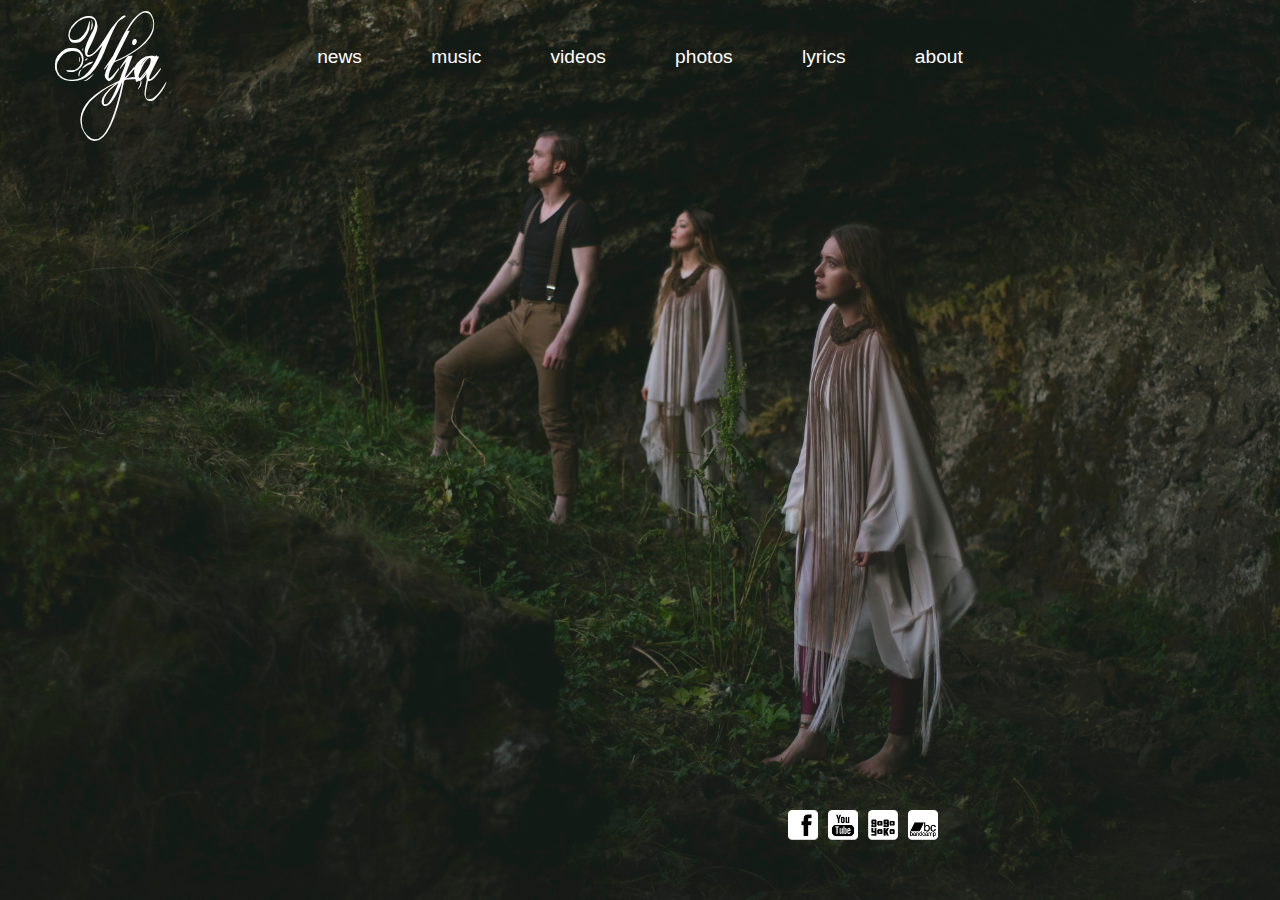
<file: index.html>
<!DOCTYPE HTML>
<html lang ="en">
<head>
	<meta charset="utf-8">
	<title> Ylja </title>
	<meta name="description" content="Ylja is an alternative band from Iceland. They released their debut album &quot;Ylja&quot; in 2012"/>
	<meta name="keywords" content="Ylja, Ylja music, Official, Official website, Iceland, Icelandic, Icelandic folk, folk pop, country, alternative, Bjartey, Gu&eth;n&yacute; G&iacute;gja, Sm&aacute;ri Tarfur"/>
	<meta name="author" content="panFlautaWebDesign"/>
	<meta property="og:image" content="www.yljamusic.com/yljabackground2.png" />
	<meta property="og:title" content="Ylja"/>
	<meta property="og:type" content="website"/>
	<meta property="og:url" content="http://www.yljamusic.com"/>
	
	
	
	<link rel='stylesheet' href='http://fonts.googleapis.com/css?family=Josefin+Sans:700&#038;subset=latin' type='text/css' media='all' />
	<link rel="stylesheet" href="johndyer-mediaelement-2.11.3-0-gb81a0d3\johndyer-mediaelement-b81a0d3\build\mediaelementplayer.min.css" />
	<link rel="shortcut icon" href="images/yljaicon.ico?id=1"/>
	<link rel="stylesheet" type="text/css" href="styles.css"/>
	
	<script src="http://code.jquery.com/jquery-1.9.1.js"></script>
	<script type="text/javascript" src="html5lightbox/html5lightbox.js"></script>
	<script type="text/javascript" src="html5gallery/html5gallery.js"></script>
	<script src="mediaelement-and-player.min.js"></script>
	<script type="text/javascript" src="ylja.js"></script>
	
</head>

<body class="index">	

<script>(function(d, s, id) {
  var js, fjs = d.getElementsByTagName(s)[0];
  if (d.getElementById(id)) return;
  js = d.createElement(s); js.id = id;
  js.src = "//connect.facebook.net/en_US/all.js#xfbml=1";
  fjs.parentNode.insertBefore(js, fjs);
}(document, 'script', 'facebook-jssdk'));</script>

	<!--<a id="biglink" href="news.html">-->
 <!--<header>--> 
 
 

		<div id="header-right"> 
		<!--<hr id="hr-thick-frontpage"/>-->
			<ul>
				<li><a href="news.html" class="fp-header">news</a></li>
				<li><a href="music.html" class="fp-header">music</a></li>
				<li><a href="videos.html" class="fp-header">videos</a></li>
				<li><a href="photos.html" class="fp-header">photos</a></li>
				<li><a href="lyrics.html" class="fp-header">lyrics</a></li>
				<li><a href="about.html" class="fp-header">about</a></li>
			</ul>
			<!--<hr id="hr-thin-frontpage"/>-->
		</div> 
	
		<div id="header-left" class="logodisp">
			<span id="logo"><a href="index.html" style="color:white">
				Ylja<a/>
			</span>
		</div>
	<!--</header>-->
	
	<footer>
	<section id="fp-links">
	<div id="fp-ext-links">
				<!--<h1> Links </h1>
				<hr id="hr-thin">-->
				<ul>
				<li><a  href="https://www.facebook.com/yljaiceland" target="_blank"><img name="ylja_socialmedia_hvitt_face" src="images/ylja_socialmedia_hvitt_face.png" alt="facebook" width="30px" height="30px" onmouseover="ylja_socialmedia_hvitt_face.width='30'; ylja_socialmedia_hvitt_face.height='30';" onmouseout="ylja_socialmedia_hvitt_face.width='30'; ylja_socialmedia_hvitt_face.height='30';" > </a></li>
				<li><a href="http://www.youtube.com/yljamusic" target="_blank"><img name="ylja_socialmedia_hvitt_you" src="images/ylja_socialmedia_hvitt_you.png" alt="youtube" width="30px" height="30px" onmouseover="ylja_socialmedia_hvitt_you.width='30'; ylja_socialmedia_hvitt_you.height='30';" onmouseout="ylja_socialmedia_hvitt_you.width='30'; ylja_socialmedia_hvitt_you.height='30';" > </a></li>
			
				<li><a href="http://www.gogoyoko.com/artist/Ylja" target="_blank"><img name="ylja_socialmedia_hvitt_gogo" src="images/ylja_socialmedia_hvitt_gogo.png" alt="gogoyoko" width="30px" height="30px" onmouseover="ylja_socialmedia_hvitt_gogo.width='30'; ylja_socialmedia_hvitt_gogo.height='30';" onmouseout="ylja_socialmedia_hvitt_gogo.width='30'; ylja_socialmedia_hvitt_gogo.height='30';" > </a></li>
				<li style="padding-right:0px;"><a style="padding-right:0px;" href="http://ylja.bandcamp.com/" target="_blank"><img name="ylja_socialmedia_hvitt_BC2" src="images/ylja_socialmedia_hvitt_BC2.png" alt="bandcamp" width="30px" height="30px" onmouseover="ylja_socialmedia_hvitt_BC2.width='30'; ylja_socialmedia_hvitt_BC2.height='30';" onmouseout="ylja_socialmedia_hvitt_BC2.width='30'; ylja_socialmedia_hvitt_BC2.height='30';" > </a></li>
				</ul>
				</div>
	</section> 
		
		<div id="footer-left">	
			<div class="fb-like" data-href="https://www.facebook.com/yljaiceland" data-send="true" data-layout="button_count" data-width="300" data-show-faces="false"></div>			
		</div>	
		
	</footer>
	<!--</a> -->
	


<script>
  (function(i,s,o,g,r,a,m){i['GoogleAnalyticsObject']=r;i[r]=i[r]||function(){
  (i[r].q=i[r].q||[]).push(arguments)},i[r].l=1*new Date();a=s.createElement(o),
  m=s.getElementsByTagName(o)[0];a.async=1;a.src=g;m.parentNode.insertBefore(a,m)
  })(window,document,'script','//www.google-analytics.com/analytics.js','ga');

  ga('create', 'UA-41426597-1', 'yljamusic.com');
  ga('send', 'pageview');

</script>
	
</body>
</html>
</file>
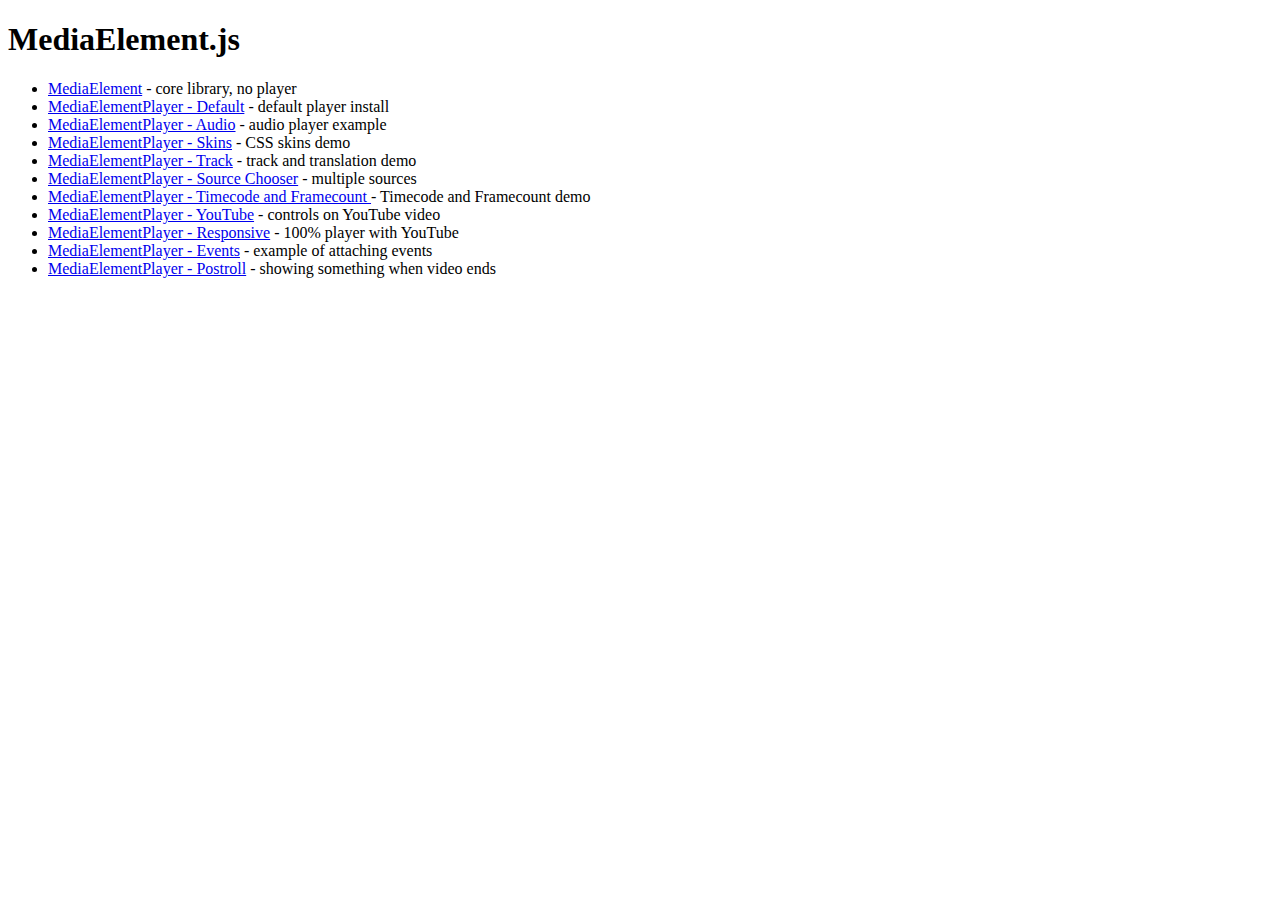
<file: johndyer-mediaelement-2.11.3-0-gb81a0d3/johndyer-mediaelement-b81a0d3/demo/index.html>
<!DOCTYPE html>
<html>
<head>
	<meta http-equiv="Content-Type" content="text/html; charset=utf-8" />
	<title>MediaElement.js</title>	
</head>
<body>

<h1>MediaElement.js</h1>

<ul>
	<li><a href="mediaelement.html">MediaElement</a> - core library, no player</li>
	<li><a href="mediaelementplayer.html">MediaElementPlayer - Default</a> - default player install</li>
	<li><a href="mediaelementplayer-audio.html">MediaElementPlayer - Audio</a> - audio player example</li>
	<li><a href="mediaelementplayer-skins.html">MediaElementPlayer - Skins</a> - CSS skins demo</li>
	<li><a href="mediaelementplayer-track.html">MediaElementPlayer - Track</a> - track and translation demo</li>
	<li><a href="mediaelementplayer-sourcechooser.html">MediaElementPlayer - Source Chooser</a> - multiple sources</li>
	<li><a href="mediaelementplayer-frameaccurate.html">MediaElementPlayer - Timecode and Framecount </a> - Timecode and Framecount demo</li>
	<li><a href="mediaelementplayer-youtube.html">MediaElementPlayer - YouTube</a> - controls on YouTube video</li>
	<li><a href="mediaelementplayer-responsive.html">MediaElementPlayer - Responsive</a> - 100% player with YouTube</li>
	<li><a href="mediaelementplayer-events.html">MediaElementPlayer - Events</a> - example of attaching events</li>
	<li><a href="mediaelementplayer-postroll.html">MediaElementPlayer - Postroll</a> - showing something when video ends</li>
	
</ul>

</body>
</html>
</file>
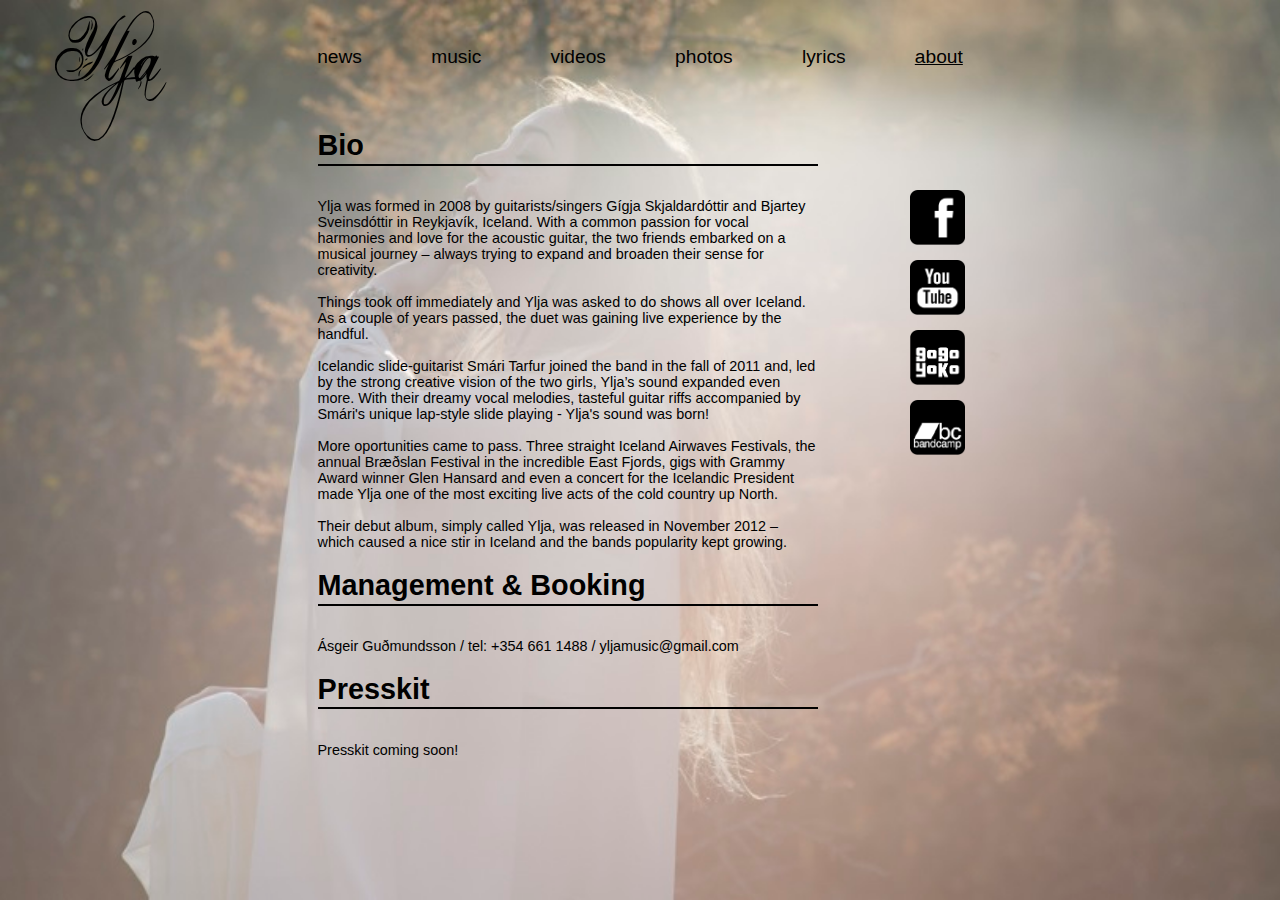
<file: about.html>
<!DOCTYPE HTML>
<html lang ="en">
<head>
	<meta charset="utf-8">
	<title> Ylja - About </title>
	<meta name="description" content="Ylja is an alternative band from Iceland. They released their debut album &qout;Ylja&qout; in 2012"/>
	<meta name="keywords" content="Ylja, Ylja music, Official, Official website, Iceland, Icelandic, Icelandic folk, folk pop, country, alternative, Bjartey, Gu&eth;n&yacute; G&iacute;gja, Sm&aacute;ri Tarfur"/>
	<meta name="author" content="panFlautaWebDesign"/>
	<meta property="og:image" content="yljabackground2.png" />
	<meta property="og:title" content="Ylja"/>
	<meta property="og:type" content="website"/>
	<meta property="og:url" content="http://www.yljamusic.com"/>
	
	
	<link rel='stylesheet' href='http://fonts.googleapis.com/css?family=Josefin+Sans:600&#038;subset=latin' type='text/css' media='all' />
	<link rel="stylesheet" href="johndyer-mediaelement-2.11.3-0-gb81a0d3\johndyer-mediaelement-b81a0d3\build\mediaelementplayer.min.css" />
	<link rel="shortcut icon" href="images/yljaicon.ico?id=1"/>
	<link rel="stylesheet" type="text/css" href="styles.css"/>
	
	<script src="http://code.jquery.com/jquery-1.9.1.js"></script>
	<script type="text/javascript" src="html5lightbox/html5lightbox.js"></script>
	<script type="text/javascript" src="html5gallery/html5gallery.js"></script>
	<script src="mediaelement-and-player.min.js"></script>
	<script type="text/javascript" src="ylja.js"></script>

</head>	
	
<body class="about">
	
	<!--<header>-->
	
	<div id="header-right">
		<!--<hr id="hr-thick">-->
		<ul>
			<li><a href="news.html">news</a></li>
			<li><a href="music.html">music</a></li>
			<li><a href="videos.html">videos</a></li>
			<li><a href="photos.html">photos</a></li>
			<li><a href="lyrics.html">lyrics</a></li>
			<li><a href="about.html" class="current">about</a></li>
		</ul>
		<!--<hr id="hr-thin">-->
	</div>

	
		<div id="header-left">
			<span id="logo"><a href="index.html">
				Ylja<a/>
				</span>
	</div>
	
	<!--</header>--> 
	
	<div role="main" id="about-container">
		<div id="about-id" class="bio-contact-press">
			<section id="bio">
				<h1> Bio </h1>
				<hr id="hr-thin">
				
				<p> Ylja was formed in 2008 by guitarists/singers Gígja Skjaldardóttir and Bjartey Sveinsdóttir in Reykjavík, Iceland. With a common passion for vocal harmonies and love for the acoustic guitar, the two friends embarked on a musical journey – always trying to expand and broaden their sense for creativity.
				<br /> <br />
				Things took off immediately and Ylja was asked to do shows all over Iceland. As a couple of years passed, the duet was gaining live experience by the handful.
				<br /> <br />
				Icelandic slide-guitarist Smári Tarfur joined the band in the fall of 2011 and, led by the strong creative vision of the two girls, Ylja’s sound expanded even more. With their dreamy vocal melodies, tasteful guitar riffs accompanied by Smári's unique lap-style slide playing - Ylja's sound was born!
				<br /> <br />
				More oportunities came to pass. Three straight Iceland Airwaves Festivals, the annual Bræðslan Festival in the incredible East Fjords, gigs with Grammy Award winner Glen Hansard and even a concert for the Icelandic President made Ylja one of the most exciting live acts of the cold country up North.
				<br /> <br />
				Their debut album, simply called Ylja, was released in November 2012 – which caused a nice stir in Iceland and the bands popularity kept growing.
				
				</p>
			</section> 
		
		
			<section id="contact">
				<h1> Management & Booking </h1>
				<hr id="hr-thin">
				<p>Ásgeir Guðmundsson / tel: +354 661 1488 / yljamusic@gmail.com
				</p>
			</section>
		
			<section id="presskit">
				<h1> Presskit </h1>
				<hr id="hr-thin">
				
				<p> Presskit coming soon! </p> 
				<br /><br />
			</section>
		
		</div>
		
		<div id="ext-links" class="about-links">
			<section id="links">
				<!--<h1> Links </h1>
				<hr id="hr-thin">-->
				<ul>
				<li><a  href="https://www.facebook.com/yljaiceland" target="_blank"><img name="ylja_socialmedia_svart_face" src="images/ylja_socialmedia_svart_face.png" alt="facebook" width="55px" height="55px"> <!--onmouseover="ylja_socialmedia_svart_face.width='60'; ylja_socialmedia_svart_face.height='60';" onmouseout="ylja_socialmedia_svart_face.width='55'; ylja_socialmedia_svart_face.height='55';" > --> </a></li>
				<li><a href="http://www.youtube.com/yljamusic" target="_blank"><img name="ylja_socialmedia_svart_you" src="images/ylja_socialmedia_svart_you.png" alt="youtube" width="55px" height="55px"> <!--onmouseover="ylja_socialmedia_svart_you.width='60'; ylja_socialmedia_svart_you.height='60';" onmouseout="ylja_socialmedia_svart_you.width='55'; ylja_socialmedia_svart_you.height='55';" > --> </a></li>
				<li><a href="http://www.gogoyoko.com/artist/Ylja" target="_blank"><img name="ylja_socialmedia_svart_gogo" src="images/ylja_socialmedia_svart_gogo.png" alt="gogoyoko" width="55px" height="55px"> <!-- onmouseover="ylja_socialmedia_svart_gogo.width='60'; ylja_socialmedia_svart_gogo.height='60';" onmouseout="ylja_socialmedia_svart_gogo.width='55'; ylja_socialmedia_svart_gogo.height='55';" > --> </a></li>
				<li><a href="http://ylja.bandcamp.com/" target="_blank"><img name="ylja_socialmedia_svart_BC2" src="images/ylja_socialmedia_svart_BC2.png" alt="bandcamp" width="55px" height="55px"> <!--onmouseover="ylja_socialmedia_svart_BC2.width='60'; ylja_socialmedia_svart_BC2.height='60';" onmouseout="ylja_socialmedia_svart_BC2.width='55'; ylja_socialmedia_svart_BC2.height='55';" > --> </a></li>
				</ul>
			</section>
		
		
		</div>
		
	</div>
	
	<script>
  (function(i,s,o,g,r,a,m){i['GoogleAnalyticsObject']=r;i[r]=i[r]||function(){
  (i[r].q=i[r].q||[]).push(arguments)},i[r].l=1*new Date();a=s.createElement(o),
  m=s.getElementsByTagName(o)[0];a.async=1;a.src=g;m.parentNode.insertBefore(a,m)
  })(window,document,'script','//www.google-analytics.com/analytics.js','ga');

  ga('create', 'UA-41425597-1', 'yljamusic.com');
  ga('send', 'pageview');

</script>
	
</body>
</file>
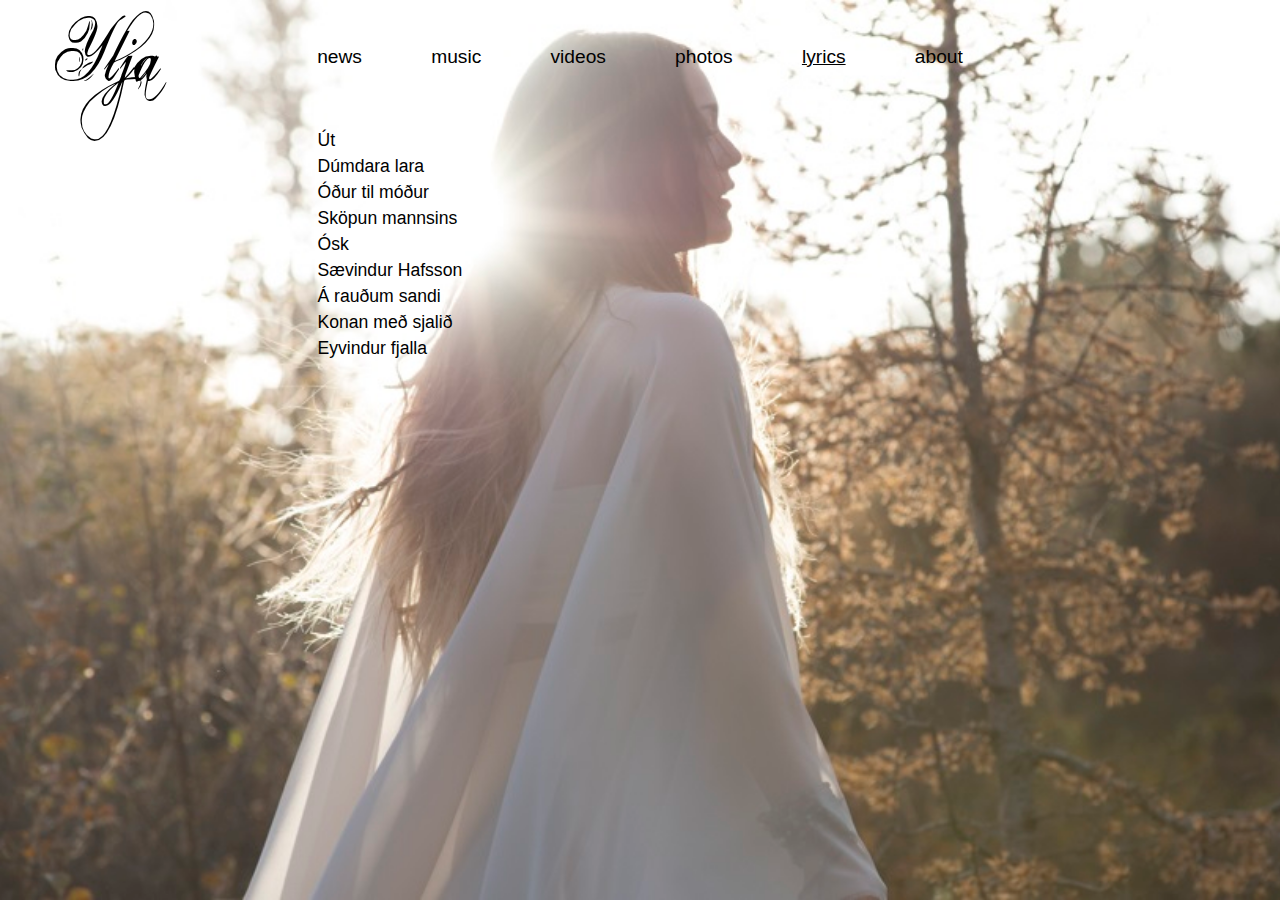
<file: lyrics.html>
<!DOCTYPE HTML>
<html lang ="en">
<head>
	<meta charset="utf-8">
	<title> Ylja - Lyrics </title>
	<meta name="description" content="Ylja is an alternative band from Iceland. They released their debut album &qout;Ylja&qout; in 2012"/>
	<meta name="keywords" content="Ylja, Ylja music, Official, Official website, Iceland, Icelandic, Icelandic folk, folk pop, country, alternative, Bjartey, Gu&eth;n&yacute; G&iacute;gja, Sm&aacute;ri Tarfur"/>
	<meta name="author" content="panFlautaWebDesign"/>
	<meta property="og:image" content="yljabackground2.png" />
	<meta property="og:title" content="Ylja"/>
	<meta property="og:type" content="website"/>
	<meta property="og:url" content="http://www.yljamusic.com"/>
	
	
	<link rel='stylesheet' href='http://fonts.googleapis.com/css?family=Josefin+Sans:700&#038;subset=latin' type='text/css' media='all' />
	<link rel="stylesheet" href="johndyer-mediaelement-2.11.3-0-gb81a0d3\johndyer-mediaelement-b81a0d3\build\mediaelementplayer.min.css" />
	<link rel="shortcut icon" href="images/yljaicon.ico?id=1"/>
	<link rel="stylesheet" type="text/css" href="styles.css"/>
	
	<script src="http://code.jquery.com/jquery-1.9.1.js"></script>
	<script type="text/javascript" src="html5lightbox/html5lightbox.js"></script>
	<script type="text/javascript" src="html5gallery/html5gallery.js"></script>
	<script src="mediaelement-and-player.min.js"></script>
	<script type="text/javascript" src="ylja.js"></script>
	
</head>
	

<body class="lyrics">
	
	<!--<header>--> 
	<div id="header-right">
		<!--<hr id="hr-thick">-->
		<ul>
			<li><a href="news.html">news</a></li>
			<li><a href="music.html">music</a></li>
			<li><a href="videos.html">videos</a></li>
			<li><a href="photos.html">photos</a></li>
			<li><a href="lyrics.html" class="current">lyrics</a></li>
			<li><a href="about.html">about</a></li>
		</ul>
		<!--<hr id="hr-thin">-->
	</div>
	
	<div id="header-left">
			<span id="logo"><a href="index.html">
				Ylja<a/>
			</span>
	</div>
	<!--</header>--> 

	
	<div role="main" id="lyrics-container">
	<section id="lyrics-nav">
		<div id = "lyrics-tracklist"><ul>
		<li><a href="#" id="ut" class="current">Út</a></li>
		<li><a href="#" id="dumdaralara" class="current">Dúmdara lara</a></li>
		<li><a href="#" id="odur" class="current">Óður til móður</a></li>
		<li><a href="#" id="skopun" class="current">Sköpun mannsins</a></li>
		<li><a href="#" id="osk" class="current">Ósk</a></li>
		<li><a href="#" id="saevindur" class="current">Sævindur Hafsson</a></li>
		<li><a href="#" id="a_raudum" class="current">Á rauðum sandi</a></li>
		<li><a href="#" id="konan" class="current">Konan með sjalið</a></li>
		<li><a href="#" id="eyvindur" class="current">Eyvindur fjalla</a></li></ul>
	</div>
	</section>

	
	<section id="lyrics-frame">
		<div id="utdiv" class="lyric">	
			<div class="close-button">X</div>
		<br />
		<span id="lyric-header" > Út </span><br /><br />
	
		Klukkan hringir, það er nótt. <br />
		Örlítil gola, allt er svo hljótt. <br />
		Fiðrildi í mallakút, ég fer út. <br /><br />
		
		Út... <br /><br />
		
		Úr skýjahjúpi sé ég önd sem er á strönd <br />
		svo sé ég sebrahest með bara eina rönd. <br />
		Ég sem ætti að sjá haf og lönd. <br /><br />
		
		Út...<br /><br />
		
		Eftir skugga skimar fólk sem að vill heyra. <br />
		Hljómana flögra um sitt eyra. <br />
		Blístra, brosa og biðja um meira. <br /><br />
		
		Út... <br /><br />
		</div>
		
		<div id="dumdaralaradiv" class="lyric">
		<div class="close-button">X</div>
		<br />
		<span id="lyric-header" > Dúmdara lara </span><br /><br />
		
		Með augunum stóru hann starði mig á <br />
		og vonaði þá eflaust að ég mynd'ekki sjá <br />
		hans oddhvössu eyru og hnífbeyttu klær,<br />
		hnipraði sig saman, færðist fjær og fjær. <br /><br />
		
		Hrömmunum hélt hann hræddur að sér <br />
		ótti og forvitni þá ólgað'í mér.<br />
		Ég færðist nær og nær, tók skref, tók skref. <br />
		Hann hreyfði við mér. <br /><br />
		
		Í augun mín starði rjóður að sjá,<br />
		brosti sínu breiðasta og sagði þá: <br /><br />
		
		,,Dúmdara lara dara dara dúm dada - <br />
		damdara lara dara dara dúra da“ <br /><br />
		
		Með hönd í hönd um hans undraheim <br />
		um loftin leikum og við svifum alein.<br /><br />
		
		Yfir draumana hindrun byggjum við brú. <br /><br />
		</div>
		
		<div id="odurdiv" class="lyric">
		<div class="close-button">X</div>
		<br /><span id="lyric-header" > Óður til móður </span><br /><br />
		
		Faðir segðu mér <br />
		sögu úr sálu þinni. <br />
		Manndóm fannstu þér <br />
		þú gafst þig móður minni. <br /><br />
		
		Móðir leyfist mér <br />
		í vizku yðar rýna? <br />
		Móðir færðu mér <br />
		innri fegurð þína. <br /><br />
		</div>
		
		<div id="skopundiv" class="lyric">
		<div class="close-button">X</div>
		<br />
		<span id="lyric-header" > Sköpun mannsins </span><br /><br />
		
		Alfaðir í Eden fann <br />
		apa sem um greinar rann<br />
		ætlaði að gera úr honum mann <br />
		sem elskaði Guð og náungann. <br /><br />
		
		Sat hann við með sveittar brár <br />
		í sextán hundruð þúsund ár. <br />
		Apinn reyndist þrjóskur, þrár <br />
		þykkjukaldur og hyggjuflár. <br /><br />
		
		Að hálfu leyti api enn <br />
		eðlin geymir tvenn og þrenn. <br />
		Lítil von hann lagist senn <br />
		lengi er Guð að skapa menn. <br /><br />
		
		<span style="font-size:0.8em"> Ljóð: Örn Arnarson </span>
		<br /><br />
		</div>
		
		<div id="oskdiv" class="lyric">
		<div class="close-button">X</div>
		<br />
		<span id="lyric-header" > Ósk </span><br /><br />
		
		Ef ég ætti eina ósk <br />
		þá myndi ég óska mér <br />
		að ég væri ódauðleg. <br /><br />
		
		Ef ég væri ódauðleg <br />
		þá myndi ég fljúga <br />
		og fljóta áfram minn veg. <br /><br />
		
		Í fjöru finn ég óskastein <br />
		og nú ligg ég þar alein. <br />
		Hver skyldi vera mín ósk, <br />
		ég hugsa vel? <br />
		því óskin er aðeins ein.<br /><br />
		
		</div>
		<div id="saevindurdiv" class="lyric">
		<div class="close-button">X</div>
		<br />
		<span id="lyric-header" > Sævindur Hafsson </span><br /><br />
		
		Við fallegan fuglasöng <br />
		í fannhvíta katlinum sýður. <br />
		Nóttin hún var nógu löng <br />
		og nálægur særinn hann bíður. <br /><br />
		
		Í roki og rigningu rær <br />
		upp raust sína hefur. <br />
		Hjartsláttur nú hraðar slær <br />
		og hafstraumur í gefur. <br /><br />
		
		Með von hann hristir vanmáttin af <br />
		veit ei hvar hann lendir. <br />
		Kænan hún dró hann djúpt, djúpt í kaf <br />
		kröftugan sjómann margt hendir. <br /><br />
		</div>
		
		<div id="a_raudumdiv" class="lyric">
		<div class="close-button">X</div>
		<br /><span id="lyric-header" > Á rauðum sandi </span><br /><br />
		
		Með tærnar grafnar í rauðum sandi, <br />
		sól og blíða úti á landi. <br />
		Ærnar jarmandi, fólkið raulandi, <br />
		fjöllin hvíslandi, lækurinn svalandi <br /><br />
		
		Hlaupandi á rauðum sandi, <br />
		í golunni svífur góður andi. <br />
		Dansandi, hoppandi <br />
		blaðrandi og blístrandi <br />
		og allir hlæjandi. <br /><br />
		
		Við sitjum hér á rauðum sandi, <br />
		undraveröld, svo lokkandi. <br />
		Fánarnir flöktandi, <br />
		sólin hún er blindandi, <br />
		blómin eru blómstrandi, <br />
		náttúran dreymandi. <br /><br />
		</div>
	
		<div id="konandiv" class="lyric">
		<div class="close-button">X</div>
		<br />
		<span id="lyric-header" > Konan með sjalið </span><br /><br />
		
		Hún kom eins og draumur, <br />
		konan með sjalið, <br />
		og hlustaði í kyrrðinni <br />
		á kvöldbylgjuhjalið. <br />
		Hún brosti með sjalið <br />
		um brjóstin vafið... <br />
		En eg var blærinn <br />
		sem barst um hafið. <br />
		
		Eg var blærinn <br />
		sem bærði sjalið, <br />
		og veit, hvað bak við það <br />
		brennur falið. <br />
		Eg var blærinn <br />
		sem barst yfir eyna, <br />
		og faðmaði að mér <br />
		
		<p style="text-indent: 5em;">	Feneyjameyna. </p>
				
		Og nú er hún horfin...<br />
		En nóttin er fögur <br />
		og segir hjartanu <br />
		helgisögur. <br />
		Og enn syngur blærinn<br />
		og bylgjuhjalið <br />
		um hvítasta brjóstið <br />
		og svartasta sjalið. <br /><br />
		
		Og nú er hún horfin...<br />
		En nóttin er fögur <br />
		og segir hjartanu <br />
		helgisögur. <br />
		Og enn syngur blærinn<br />
		og bylgjuhjalið <br />
		um hvítasta brjóstið <br />
		og svartasta sjalið. <br /><br />
		
		<span style="font-size:0.8em"> Ljóð: Davíð Stefánsson</span>
		<br /><br />
		</div>
	
		<div id="eyvindurdiv" class="lyric">
		<div  class="close-button">X</div>
		<br />
		<span id="lyric-header" > Eyvindur fjalla </span><br /><br />
		
		Eyvindur Fjalla hann situr í helli, <br />
		ævagamalla og hrör af elli. <br />
		Konan hans Halla, <br />
		hún breiðir út feldinn, <br />
		liggja þau hljóð <br />
		og elskast á kveldin. <br /><br />
		
		Bág er tíðin og böl í sveitum <br />
		sauðaþjófar þeir liggja í grafreitum. <br /><br />
		
		Grasa-Guddu þeir böstuðu og brenndu, <br />
		bévítans grasið á bálið þeir sendu. <br />
		Mökkinn af reyknum til himins þá lagði, <br />
		skakkur sat Pétur í efra og sagði: <br /><br />
		
		,,Bisnessinn búinn og einnig hvarf trúin á rasta!“ <br />
		Þeir bundu upp allt sem þeir fundu <br />
		en tóku hina fasta. <br /><br />
		
		<span style="font-size: 0.8em"> Texti: Magnús Finnur Jóhannsson og Berglind Björk Jónasdóttir</span>
		<br /><br />
		</div>
	
	</section>
	</div>
	</div>
	
	
	

  <script>
  (function(i,s,o,g,r,a,m){i['GoogleAnalyticsObject']=r;i[r]=i[r]||function(){
  (i[r].q=i[r].q||[]).push(arguments)},i[r].l=1*new Date();a=s.createElement(o),
  m=s.getElementsByTagName(o)[0];a.async=1;a.src=g;m.parentNode.insertBefore(a,m)
  })(window,document,'script','//www.google-analytics.com/analytics.js','ga');

  ga('create', 'UA-41426597-1', 'yljamusic.com');
  ga('send', 'pageview');

</script>

</body>
</html>
</file>
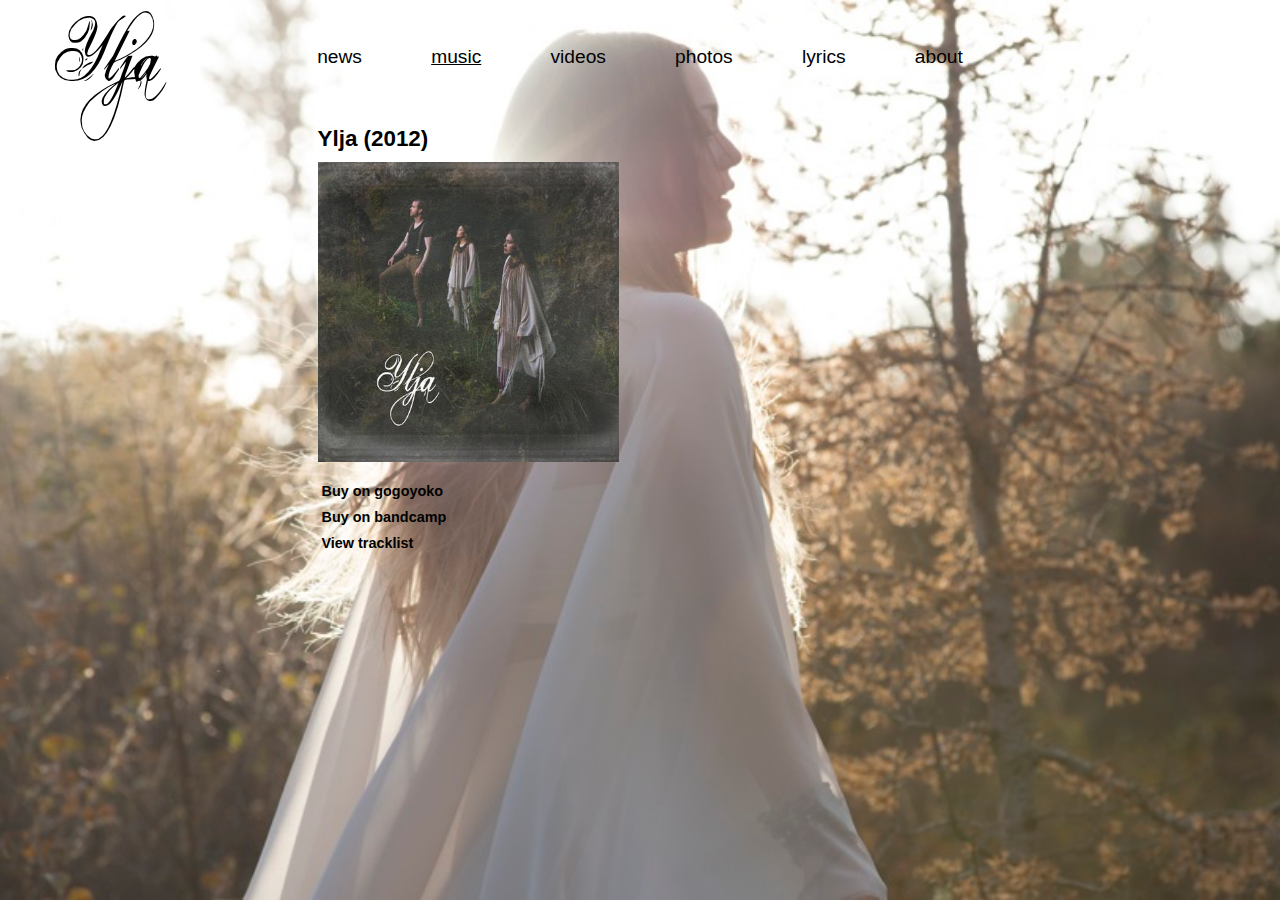
<file: music.html>
<!DOCTYPE HTML>
<html lang ="en">
<head>
	<meta charset="utf-8">
	<title> Ylja - Music </title>
	<meta name="description" content="Ylja is an alternative band from Iceland. They released their debut album &qout;Ylja&qout; in 2012"/>
	<meta name="keywords" content="Ylja, Ylja music, Official, Official website, Iceland, Icelandic, Icelandic folk, folk pop, country, alternative, Bjartey, Gu&eth;n&yacute; G&iacute;gja, Sm&aacute;ri Tarfur"/>
	<meta name="author" content="panFlautaWebDesign"/>
	<meta property="og:image" content="yljabackground2.png" />
	<meta property="og:title" content="Ylja"/>
	<meta property="og:type" content="website"/>
	<meta property="og:url" content="http://www.yljamusic.com"/>
	
	
	<link rel='stylesheet' href='http://fonts.googleapis.com/css?family=Josefin+Sans:700&#038;subset=latin' type='text/css' media='all' />
	<link rel="stylesheet" href="mediaelementplayer.min.css" />
	<link rel="shortcut icon" href="images/yljaicon.ico?id=1"/>
	<link rel="stylesheet" type="text/css" href="styles.css"/>
	
	<script src="http://code.jquery.com/jquery-1.9.1.js"></script>
	<script type="text/javascript" src="html5lightbox/html5lightbox.js"></script>
	<script type="text/javascript" src="html5gallery/html5gallery.js"></script>
	<script src="mediaelement-and-player.min.js"></script>
	<script type="text/javascript" src="ylja.js"></script>
	
</head>

<body class="music">

<script>	
// using jQuery
$('video,audio').mediaelementplayer(/* Options */);
</script>


	<!--<header>--> 
	<div id="header-right">
		<!--<hr id="hr-thick">-->
		<ul>
			<li><a href="news.html">news</a></li>
			<li><a href="music.html" class="current">music</a></li>
			<li><a href="videos.html">videos</a></li>
			<li><a href="photos.html">photos</a></li>
			<li><a href="lyrics.html">lyrics</a></li>
			<li><a href="about.html">about</a></li>
		</ul>
		<!--<hr id="hr-thin">-->
	</div>
	
	<div id="header-left">
			<span id="logo"><a href="index.html">
				Ylja<a/>
			</span>
	</div>
	<!--</header>--> 
	
	<div role="main" id="music-container">
		<section class="album"> 
			<div id="ylja-debut">		<!--onclick="loadPlayer('music-player')" -->
			
			<h1> Ylja (2012)</h1>
				<!--<span id="tracklist-container" class="current" onmouseover="showUnderline('tracklist-container')" onmouseout="hideUnderline('tracklist-container')">Tracklist</span>-->
			
			<a href="#"  id="album-play-link"
			onmouseover="showPlayPause()" onmouseout="hidePlayPause()">
			
			<img src="images/yljabackground.png" alt="Ylja debut" height="300px" width="301px"><span id="span-play" class="ut-play-button"></span><p id="p-play" class="ut-play-button">Play 'Út'</p><span id="span-pause" class="ut-pause-button"></span><p id="p-pause" class="ut-pause-button">Pause 'Út'</p></a>
			</div>
			
			<div id="music-links">
			<ul>
			<li><a href="http://www.gogoyoko.com/album/Ylja" target="_blank"> Buy on gogoyoko </a></li>
			<li><a href="http://ylja.bandcamp.com/" target="_blank"> Buy on bandcamp </a></li>
			<li><a href="#" id="tracklist-container" class="current"> View tracklist </a>
			</li>
			</ul>
			</div> 
		</section> 
	
		<section class="tracklist">
			<div id="tracklist-containerdiv" class="tracks">
			<div class="close-button">X</div>
			
			<h1> Tracklist: </h1>
			<ul> 
			<li> 1. <a id="track-play-link" href="#" >Út </a></li>
			<li> 2. Dúmdara lara </li>
			<li> 3. Óður til móður </li>
			<li> 4. Sköpun mannsins </li>
			<li> 5. Ósk </li>
			<li> 6. Sævindur </li>
			<li> 7. Hafsson </li>
			<li> 8. Á rauðum sandi </li>
			<li> 9. Konan með sjalið </li>
			<li> 10. Eyvindur fjalla </li>
			</ul>
			</div>
		</section>
		
		
	
		
		<!--<div id="player-container">
			<span>Ylja -  Út</span>
		</div>-->
		<div id="music-player-container">
		<div id="music-player">
			<audio id="song" src="ut.mp3"></audio>
		</div></div>
	
</div>


<script>
  (function(i,s,o,g,r,a,m){i['GoogleAnalyticsObject']=r;i[r]=i[r]||function(){
  (i[r].q=i[r].q||[]).push(arguments)},i[r].l=1*new Date();a=s.createElement(o),
  m=s.getElementsByTagName(o)[0];a.async=1;a.src=g;m.parentNode.insertBefore(a,m)
  })(window,document,'script','//www.google-analytics.com/analytics.js','ga');

  ga('create', 'UA-41426597-1', 'yljamusic.com');
  ga('send', 'pageview');

</script>
</body>
</html>
</file>
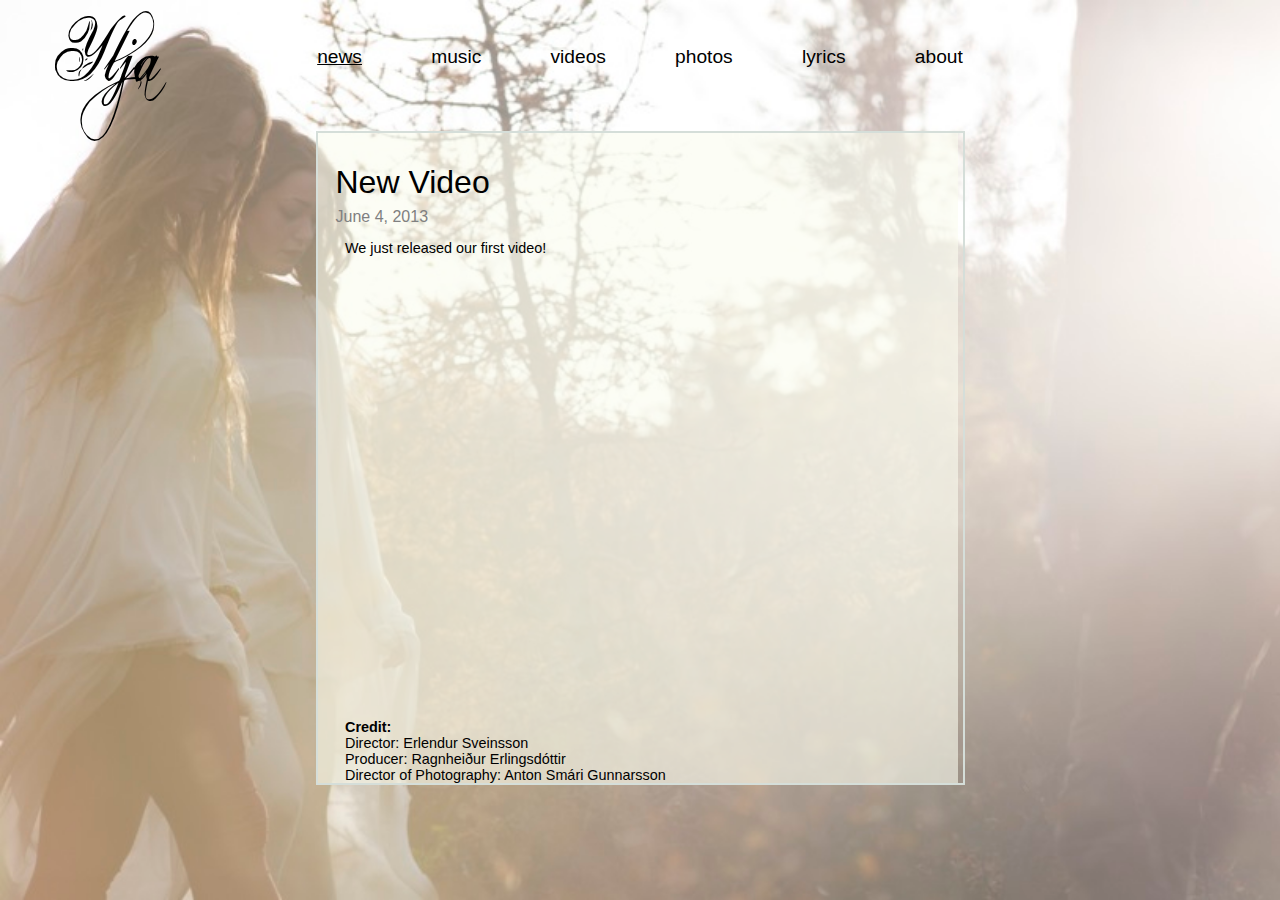
<file: news.html>
<!DOCTYPE HTML>
<html lang ="en" xmlns:og="http://ogp.me/ns#">
<head>
	<meta charset="utf-8">
	<title> Ylja - News</title>
	<meta name="description" content="Ylja, Ylja music, Official, Official website, Iceland, Icelandic, Icelandic folk, folk pop, country, alternative, Bjartey, Gu&eth;n&yacute; G&iacute;gja, Sm&aacute;ri Tarfur"/>
	<meta name="author" content="panFlautaWebDesign"/>
	<!--<meta property="fb:app_id" content="165100733665324"/>
	<meta property="og:title" content="Ylja"/>
	<meta property="og:type" content="website"/>
	<meta property="og:site_name" content="Ylja">
	<meta property="og:url" content="http://www.yljamusic.com/news.html"/>
	<meta property="og:image" content="http://http://www.yljamusic.com/yljabackground2.png" />
	<meta property="og:description" content=""/>-->
	
	
	
	<link rel='stylesheet' href='http://fonts.googleapis.com/css?family=Josefin+Sans:700&#038;subset=latin' type='text/css' media='all' />
	<link rel="stylesheet" href="johndyer-mediaelement-2.11.3-0-gb81a0d3\johndyer-mediaelement-b81a0d3\build\mediaelementplayer.min.css" />
	<link rel="shortcut icon" href="images/yljaicon.ico?id=1"/>
	<link rel="stylesheet" type="text/css" href="styles.css"/>
	
	<script src="http://code.jquery.com/jquery-1.9.1.js"></script>
	<script type="text/javascript" src="html5lightbox/html5lightbox.js"></script>
	<script type="text/javascript" src="html5gallery/html5gallery.js"></script>
	<script src="mediaelement-and-player.min.js"></script>
	<script type="text/javascript" src="ylja.js"></script>
	

	
</head>

<body class="news">

<div id="fb-root"></div>
<div id="fb-root"></div>
<script>(function(d, s, id) {
  var js, fjs = d.getElementsByTagName(s)[0];
  if (d.getElementById(id)) return;
  js = d.createElement(s); js.id = id;
  js.src = "//connect.facebook.net/en_US/all.js#xfbml=1&appId=165100733665324";
  fjs.parentNode.insertBefore(js, fjs);
}(document, 'script', 'facebook-jssdk'));</script>
	
	<!--<header>-->
	
	<div id="header-right">
		<!--<hr id="hr-thick">-->
		<ul>
			<li><a href="news.html" class="current">news</a></li>
			<li><a href="music.html">music</a></li>
			<li><a href="videos.html">videos</a></li>
			<li><a href="photos.html">photos</a></li>
			<li><a href="lyrics.html">lyrics</a></li>
			<li><a href="about.html">about</a></li>
		</ul>
		<!--<hr id="hr-thin">-->
	</div>
	
	<div id="header-left">
	<span id="logo"><a href="index.html">
				Ylja<a/>
			</span>
	</div>
	
	 <!--</header>--> 
	
	<div role="main" id="news-container">
		<div id="box">
			<!--<h2 class="blog-header"> blog </h2>-->
			<div id="page-middle">
	
	
	<article>
	<h1> <a href="news/new_video.html" style="text-decoration:none; color: #000000;"> New Video </a> </h1>
	<time> June 4, 2013 </time>
	<p> We just released our first video! 
	<br />
	<br />
	<iframe width="590" height="428" src="http://www.youtube.com/embed/oxCIzsrql2U" frameborder="0" allowfullscreen></iframe>
	<br /><br />
	<b>Credit:</b> 
	<br />
	Director: Erlendur Sveinsson<br />
	Producer: Ragnheiður Erlingsdóttir<br />
	Director of Photography: Anton Smári Gunnarsson<br />
	Editor: Eygló Helga Guðmundsdóttir<br />
	Colorist: Luis Ascanio<br />
	Art Director/Wardrobe: Helga Jóakimsdóttir<br />
	Set Dresser: Ari Birgir Ágústsson<br />
	Assistant Director: Emil Morávek<br />
	1st AC: Baldvin Vernharðsson<br />
	2nd AC: Fannar Ingi Friðþjófsson<br />
	Gaffer: Eyjólfur Ásberg Ámundason<br />
	Key Grip: Gunnar Gunnarsson<br />
	Make Up: Benedikta Ársælsdóttir<br />
	P.A.: Ásgeir Þórðarsson
	</p>
	
	<div id="social-media">
	<div class="fb-like" data-href="http://www.yljamusic.com/news/new_video.html" data-send="true" data-width="450" data-show-faces="false"></div>
	</div>
	<hr>
	</article>
	
	<article>
	<h1> <a href="news/busy_day.html" style="text-decoration:none; color: #000000;">Busy Tuesday </a></h1>
	<time> May 27, 2013 </time>
	<p> Tune in tomorrow for our National Radio 2 interview at 9:30 AM. We´ll be playing and chatting to our incredibly funny hosts on the "Weekday Morning" radio show. <br /><br />
	
	Afterwards is a busy day of work and soundcheck for our two evening gigs. One of them being a concert at Edrúhöllin, "SoberCastle". Tickets only 500 ISK. 
	<br /><br />
	
	<a href="images/poster1.jpg"><img src="images/poster1.jpg" alt="poster" width="590" height="835"></a> 
	</p>
	
	<div id="social-media">
	<div class="fb-like" data-href="http://www.yljamusic.com/news/busy_day.html" data-send="true" data-width="450" data-show-faces="false" data-font="lucida grande"></div>
	</div>
	
	<hr>
	</article> 
	
	<article>
	<h1 id="news-header"><a href="news/daft_punk_cover.html" style="text-decoration:none; color: #000000;"> Daft punk cover </a></h1>
	<time> May 7, 2013 </time>
	<p> Ylja played at Rás 2 radio station last week and performed this cover of Daft Punk and Pharrell's Get Lucky. 
	<br />
	<br />
	<iframe width="590" height="428" src="http://www.youtube.com/embed/o1thNz3fFQQ"" frameborder="0" allowfullscreen></iframe>
	</p>
	
	<div id="social-media">
	<div class="fb-like" data-href="http://www.yljamusic.com/news/daft_punk_cover.html" data-send="true" data-width="450" data-show-faces="false" data-font="lucida grande"></div>
	</div>
	<hr>
	</article>
	
	<article>
	<h1> <a href="news/national_radio.html">Ylja national radio performance </a></h1>
	<time> May 7, 2013 </time>
	<p> Performance + interview from National Radio 2. Three original songs plus a cover of Get Lucky by Daft Punk. A video will be posted in the next few days. Listen <a href="http://www.ruv.is/mannlif/ylja-i-studioi-12" target="_blank">here.</a> 
	</p>
	
	<div id="social-media">
	<div class="fb-like" data-href="http://www.yljamusic.com/news/national_radio.html" data-send="true" data-width="450" data-show-faces="false"></div>
	</div>
	
	<hr>
	</article>	
	
	<article>
	<h1> <a href="news/ylja_on_gogoyoko.html">Ylja on gogoyoko </a> </h1>
	<time> May 7, 2013 </time>
	<p> Ylja's debut album is now available on Gogoyko. <a href="http://www.gogoyoko.com/artist/Ylja" target="_blank">Check it out!</a> 
	</p>
	
	<div id="social-media">
	<div class="fb-like" data-href="http://www.yljamusic.com/news/ylja_on_gogoyoko.html" data-send="true" data-width="450" data-show-faces="false"></div>
	</div>
	
	<hr>
	</article>	
	
	<article>
	<h1> <a href="news/raudasandur_festival.html">Rauðasandur Festival 2013 </a></h1>
	<time> May 7, 2013 </time>
	<p> We are playing at Rauðasandur Festival this summer (4.-7. July) We cant wait ... can you? Tickets <a href="http://midi.is/tonleikar/1/7556/" target="_blank">here.</a> 
	</p>
	
	<div id="social-media">
	<div class="fb-like" data-href="http://www.yljamusic.com/news/raudasandur_festival.html" data-send="true" data-width="450" data-show-faces="false"></div>
	</div>
	<hr>
	</article>	
	
	
	</div></div></div>

<script>
  (function(i,s,o,g,r,a,m){i['GoogleAnalyticsObject']=r;i[r]=i[r]||function(){
  (i[r].q=i[r].q||[]).push(arguments)},i[r].l=1*new Date();a=s.createElement(o),
  m=s.getElementsByTagName(o)[0];a.async=1;a.src=g;m.parentNode.insertBefore(a,m)
  })(window,document,'script','//www.google-analytics.com/analytics.js','ga');

  ga('create', 'UA-41426597-1', 'yljamusic.com');
  ga('send', 'pageview');

</script>	
	
</body>
</file>
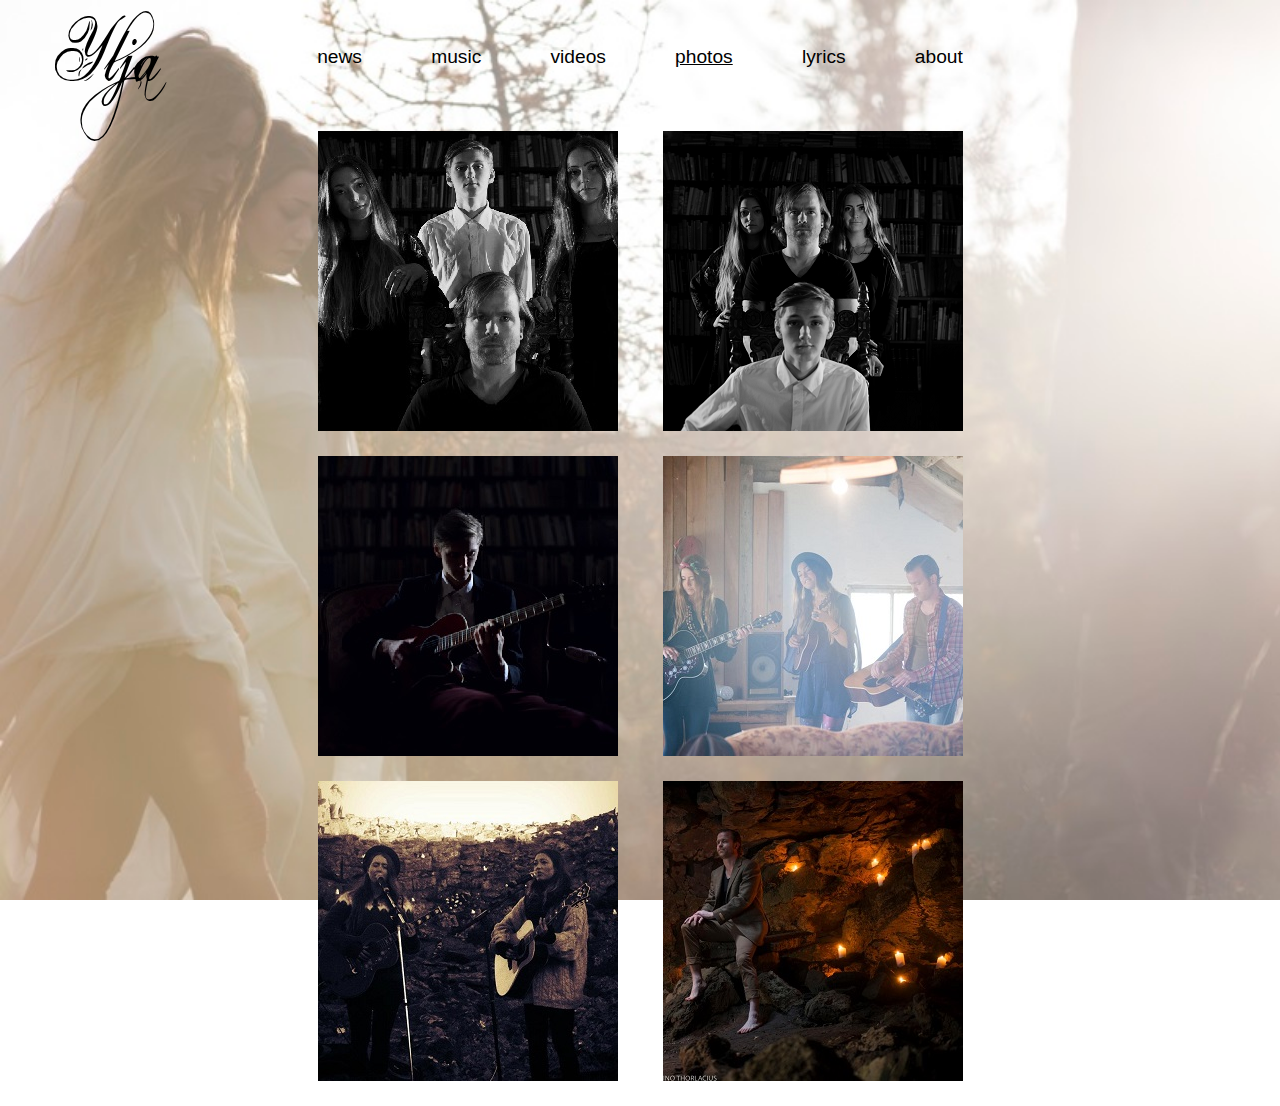
<file: photos.html>
<!DOCTYPE HTML>
<html lang ="en">
<head>
	<meta charset="utf-8">
	<title> Ylja - Photos </title>
	<meta name="description" content="Ylja is an alternative band from Iceland. They released their debut album &qout;Ylja&qout; in 2012"/>
	<meta name="keywords" content="Ylja, Ylja music, Official, Official website, Iceland, Icelandic, Icelandic folk, folk pop, country, alternative, Bjartey, Gu&eth;n&yacute; G&iacute;gja, Sm&aacute;ri Tarfur"/>
	<meta name="author" content="panFlautaWebDesign"/>
	<meta property="og:image" content="yljabackground2.png" />
	<meta property="og:title" content="Ylja"/>
	<meta property="og:type" content="website"/>
	<meta property="og:url" content="http://www.yljamusic.com"/>
	
	
	<link rel='stylesheet' href='http://fonts.googleapis.com/css?family=Josefin+Sans:700&#038;subset=latin' type='text/css' media='all' />
	<link rel="stylesheet" href="johndyer-mediaelement-2.11.3-0-gb81a0d3\johndyer-mediae
	lement-b81a0d3\build\mediaelementplayer.min.css" />
	<link rel="shortcut icon" href="images/yljaicon.ico?id=1"/>
	<link rel="stylesheet" type="text/css" href="styles.css"/>
	
	<script src="http://code.jquery.com/jquery-1.9.1.js"></script>
	<script type="text/javascript" src="html5lightbox/html5lightbox.js"></script>
	<script type="text/javascript" src="html5gallery/html5gallery.js"></script>
	<script src="mediaelement-and-player.min.js"></script>
	<script type="text/javascript" src="ylja.js"></script>
	
</head>

<body class="photos">
	
	<!--<header>--> 
	<div id="header-right">
		<!--<hr id="hr-thick">-->
		<ul>
			<li><a href="news.html">news</a></li>
			<li><a href="music.html">music</a></li>
			<li><a href="videos.html">videos</a></li>
			<li><a href="photos.html" class="current">photos</a></li>
			<li><a href="lyrics.html">lyrics</a></li>
			<li><a href="about.html" >about</a></li>
		</ul>
		<!--<hr id="hr-thin">-->
	</div>
	
	<div id="header-left">
		<span id="logo"><a href="index.html">
				Ylja<a/>
			</span>
	</div>
	<!--</header>--> 
	
	<div role="main" id="photo-container">
	<div id="gallery">
			<ul>
		<!-- Add images to Gallery -->
			<li><a href="images/ylja18_rs.jpg" class="html5lightbox"  data-group="set1" title="Photography: Thor Eliasson"><img src="images/ylja18thumb.jpg"/></a></li>
			
			<li style="padding-right:0px;"><a href="images/ylja17_rs.jpg" class="html5lightbox"  data-group="set1" title="Photography: Thor Eliasson"><img src="images/ylja17thumb.jpg"/></a></li>
			
			<li><a href="images/ylja19_rs.jpg" class="html5lightbox"  data-group="set1" title="Photography: Thor Eliasson"><img src="images/ylja19thumb.jpg"/></a></li>
			
			<li style="padding-right:0px;"><a href="images/ylja4.png" class="html5lightbox" data-group="set1" title="Ylja"><img src="images/ylja4thumb.jpg"/></a></li>
			
			<li><a href="images/ylja1.png" class="html5lightbox"  data-group="set1" title="Bjartey and Gígja"><img src="images/ylja1thumb.jpg"/></a></li>
			
			<li style="padding-right:0px;"><a href="images/ylja14.png" class="html5lightbox"  data-group="set1" title="Smári Tarfur"><img src="images/ylja14thumb.jpg"/></a></li>
			
			</ul>
		</div>
	</div>
	
	
<script>
  (function(i,s,o,g,r,a,m){i['GoogleAnalyticsObject']=r;i[r]=i[r]||function(){
  (i[r].q=i[r].q||[]).push(arguments)},i[r].l=1*new Date();a=s.createElement(o),
  m=s.getElementsByTagName(o)[0];a.async=1;a.src=g;m.parentNode.insertBefore(a,m)
  })(window,document,'script','//www.google-analytics.com/analytics.js','ga');

  ga('create', 'UA-41426597-1', 'yljamusic.com');
  ga('send', 'pageview');

</script>	
	
</body>
</html>
</file>
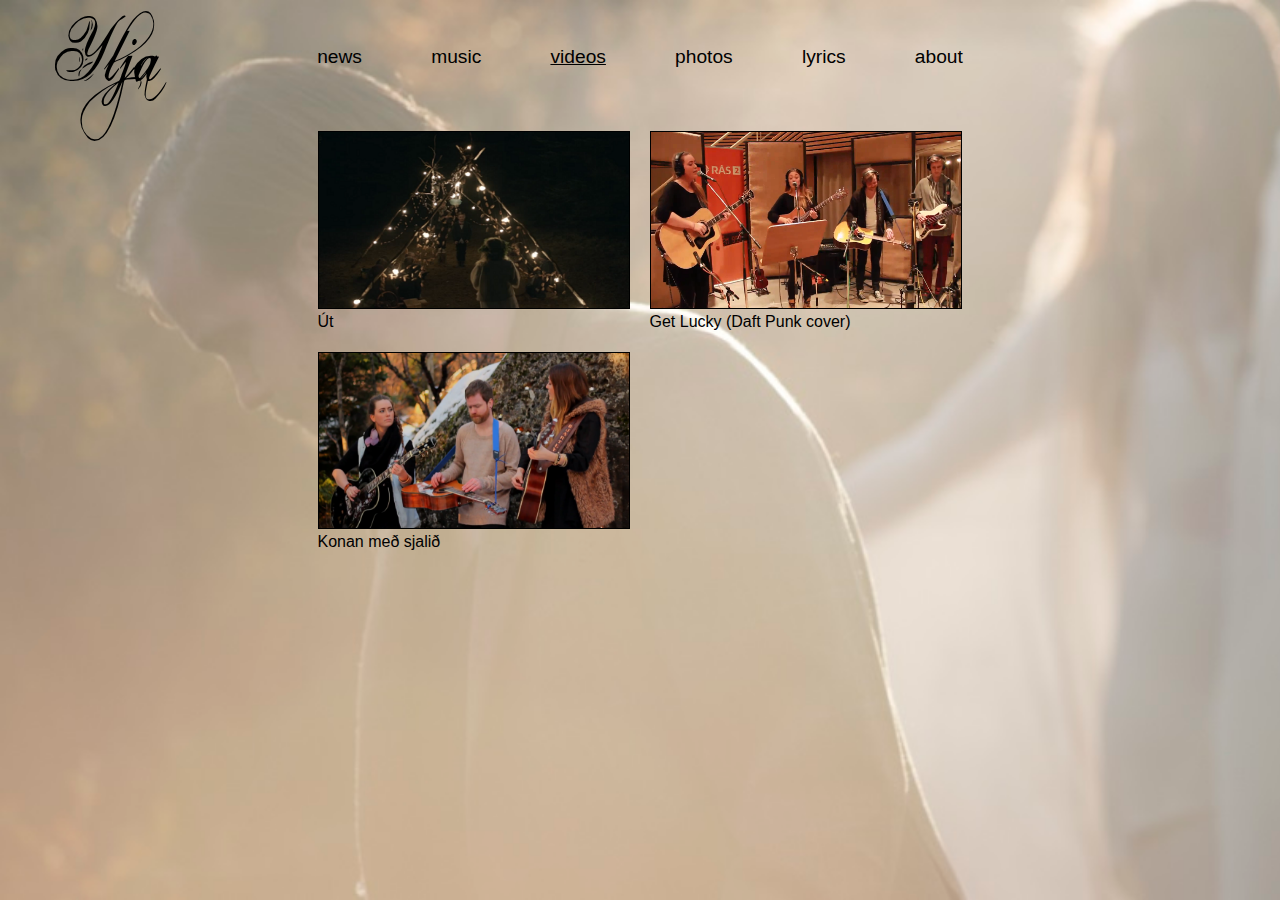
<file: videos.html>
<!DOCTYPE HTML>
<html lang ="en">
<head>
	<meta charset="utf-8">
	<title> Ylja - Videos </title>
	<meta name="description" content="Ylja is an alternative band from Iceland. They released their debut album &qout;Ylja&qout; in 2012"/>
	<meta name="keywords" content="Ylja, Ylja music, Official, Official website, Iceland, Icelandic, Icelandic folk, folk pop, country, alternative, Bjartey, Gu&eth;n&yacute; G&iacute;gja, Sm&aacute;ri Tarfur"/>
	<meta name="author" content="panFlautaWebDesign"/>
	<meta property="og:image" content="yljabackground2.png" />
	<meta property="og:title" content="Ylja"/>
	<meta property="og:type" content="website"/>
	<meta property="og:url" content="http://www.yljamusic.com"/>
	
	
	<link rel='stylesheet' href='http://fonts.googleapis.com/css?family=Josefin+Sans:700&#038;subset=latin' type='text/css' media='all' />
	<link rel="stylesheet" href="johndyer-mediaelement-2.11.3-0-gb81a0d3\johndyer-mediaelement-b81a0d3\build\mediaelementplayer.min.css" />
	<link rel="shortcut icon" href="images/yljaicon.ico?id=1"/>
	<link rel="stylesheet" type="text/css" href="styles.css"/>
	
	<script src="http://code.jquery.com/jquery-1.9.1.js"></script>
	<script type="text/javascript" src="html5lightbox/html5lightbox.js"></script>
	<script type="text/javascript" src="html5gallery/html5gallery.js"></script>
	<script src="mediaelement-and-player.min.js"></script>
	<script type="text/javascript" src="ylja.js"></script>

</head>
	
<body class="videos">
	
	<!--<header>--> 
	<div id="header-right">
		<!--<hr id="hr-thick">-->
		<ul>
			<li><a href="news.html">news</a></li>
			<li><a href="music.html">music</a></li>
			<li><a href="videos.html" class="current">videos</a></li>
			<li><a href="photos.html">photos</a></li>
			<li><a href="lyrics.html">lyrics</a></li>
			<li><a href="about.html">about</a></li>
		</ul>
		<!--<hr id="hr-thin">-->
	</div>
	
	<div id="header-left">
			<span id="logo"><a href="index.html">
				Ylja<a/>
			</span>
	</div>
	<!--</header>--> 
	
	<div role="main" id="video-container"> 
	<div id="video-gallery">
	<ul>
	
	<li> <a href="http://www.youtube.com/embed/oxCIzsrql2U" class="html5lightbox" data-width="800" data-height="533.33" title="Út"><img src="images/ut_snapshot.png" alt="Ylja - Út" height="175.6px" width="310px"> <span class="play-button"></span>
	</a>
	<br /><span class="video-title"> Út </span></li>
	
	<li style="padding-right:0px;"> <a href="http://www.youtube.com/embed/o1thNz3fFQQ" class="html5lightbox" data-width="800" data-height="533.33" title="Get Lucky (Daft Punk cover)"><img src="images/getlucky_snapshot.png" alt="Ylja - Get Lucky" height="175.6px" width="310px"> <span class="play-button"></span>
	</a>
	<br /><span class="video-title"> Get Lucky (Daft Punk cover) </span></li>
	

	<li> <a href="http://www.youtube.com/embed/VZLjat5dZoE" class="html5lightbox" data-width="800" data-height="533.33" title="Konan með sjalið"><img src="images/konan_snapshot.png" alt="Ylja - Konan með sjalið" height="175.6" width="310"> <span class="play-button"></span>
	</a>
	<br /><span class="video-title"> Konan með sjalið </span>
	</li>
	
	</ul>
		
	



	</div>
	</div>
<script>
  (function(i,s,o,g,r,a,m){i['GoogleAnalyticsObject']=r;i[r]=i[r]||function(){
  (i[r].q=i[r].q||[]).push(arguments)},i[r].l=1*new Date();a=s.createElement(o),
  m=s.getElementsByTagName(o)[0];a.async=1;a.src=g;m.parentNode.insertBefore(a,m)
  })(window,document,'script','//www.google-analytics.com/analytics.js','ga');

  ga('create', 'UA-41426597-1', 'yljamusic.com');
  ga('send', 'pageview');

</script>
	
</body>
</html>
</file>
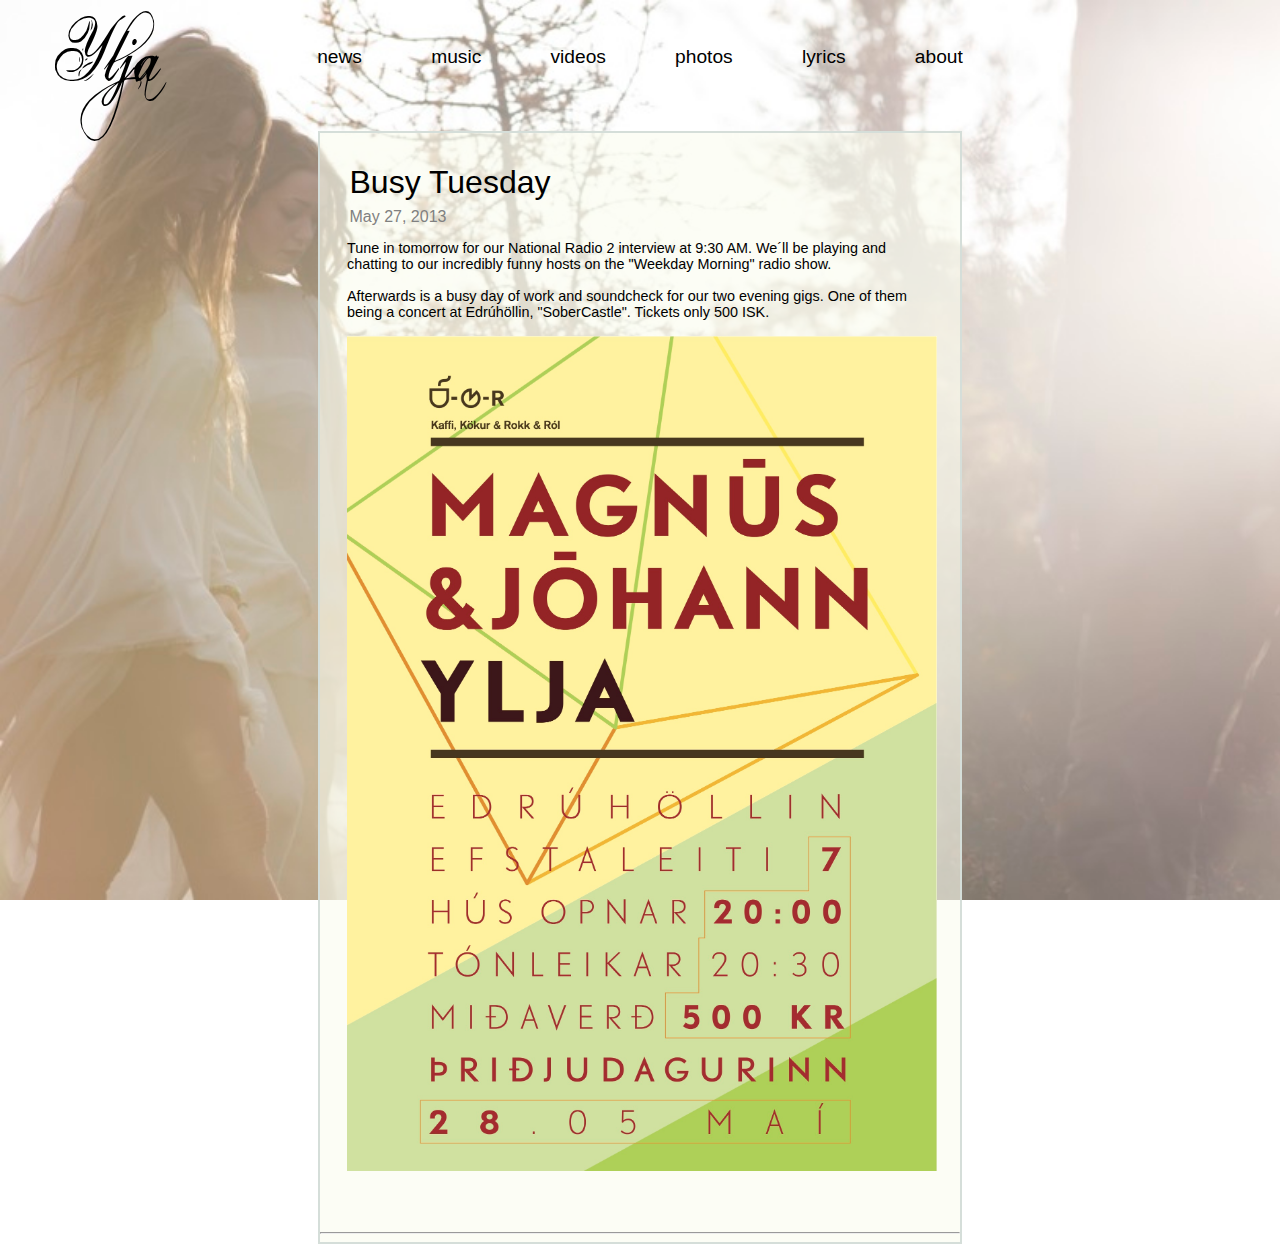
<file: news/busy_day.html>
<!DOCTYPE HTML>
<html lang ="en" xmlns:og="http://ogp.me/ns#">
<head>
	<meta charset="utf-8">
	<title>Busy Tuesday</title>
	<meta name="description" content="Ylja is an alternative band from Iceland. They released their debut album &qout;Ylja&qout; in 2012"/>
	<meta name="keywords" content="Ylja, Ylja music, Official, Official website, Iceland, Icelandic, Icelandic folk, folk pop, country, alternative, Bjartey, Gu&eth;n&yacute; G&iacute;gja, Sm&aacute;ri Tarfur"/>
	<meta name="author" content="panFlautaWebDesign"/>
	
	<meta property="fb:app_id" content="165100733665324"/>
	<meta property="og:title" content="Busy Tuesday"/>
	<meta property="og:type" content="website"/>
	<meta property="og:site_name" content="Ylja">
	<meta property="og:url" content="http://www.yljamusic.com/news/busy_day"/>
	<meta property="og:image" content="http://www.yljamusic.com/yljabackground2.png" />
	<meta property="og:description" content="Having a busy day. Radio performance + two gigs!"/>
	
	
	<link rel='stylesheet' href='http://fonts.googleapis.com/css?family=Josefin+Sans:700&#038;subset=latin' type='text/css' media='all' />
	<link rel="stylesheet" href="../johndyer-mediaelement-2.11.3-0-gb81a0d3\johndyer-mediaelement-b81a0d3\build\mediaelementplayer.min.css" />
	<link rel="shortcut icon" href="../images/yljaicon.ico?id=1"/>
	<link rel="stylesheet" type="text/css" href="../styles.css"/>
	<link rel="stylesheet" type="text/css" href="fonts.css"/>
	
	<script src="http://code.jquery.com/jquery-1.9.1.js"></script>
	<script type="text/javascript" src="../html5lightbox/html5lightbox.js"></script>
	<script type="text/javascript" src="../html5gallery/html5gallery.js"></script>
	<script src="../mediaelement-and-player.min.js"></script>
	<script type="text/javascript" src="../ylja.js"></script>
	
</head>

<body class="news">
	
<div id="fb-root"></div>
<script>(function(d, s, id) {
  var js, fjs = d.getElementsByTagName(s)[0];
  if (d.getElementById(id)) return;
  js = d.createElement(s); js.id = id;
  js.src = "//connect.facebook.net/en_US/all.js#xfbml=1";
  fjs.parentNode.insertBefore(js, fjs);
}(document, 'script', 'facebook-jssdk'));</script>
	
	<!--<header>-->
	
	<div id="header-right">
		<!--<hr id="hr-thick">-->
		<ul>
			<li><a href="../news.html">news</a></li>
			<li><a href="../music.html">music</a></li>
			<li><a href="../videos.html">videos</a></li>
			<li><a href="../photos.html">photos</a></li>
			<li><a href="../lyrics.html">lyrics</a></li>
			<li><a href="../about.html">about</a></li>
		</ul>
		<!--<hr id="hr-thin">-->
	</div>
	
	<div id="header-left">
				<span id="logo"><a href="../index.html">
				Ylja<a/>
			</span>
	</div> 
	
	<div id="news-item-container" >
		<div id="news-item-box" >
			<div id="news-item-middle" >
	<article>
	<h1> Busy Tuesday </h1>
	<time> May 27, 2013 </time>
	<p> Tune in tomorrow for our National Radio 2 interview at 9:30 AM. We´ll be playing and chatting to our incredibly funny hosts on the "Weekday Morning" radio show. <br /><br />
	
	Afterwards is a busy day of work and soundcheck for our two evening gigs. One of them being a concert at Edrúhöllin, "SoberCastle". Tickets only 500 ISK. 
	<br /><br />
	
	<a href="../images/poster1.jpg"><img src="../images/poster1.jpg" alt="poster" width="590" height="835"></a> 
	</p>
	<div id="news-item-social-media">
	<div class="fb-like" data-href="http://www.yljamusic.com/news/busy_day.html" data-send="true" data-width="450" data-show-faces="false" data-font="lucida grande"></div>
	</div>
	</div>
	
	<hr>
	
	</article> 
	
	</div></div></div>
	<script>
  (function(i,s,o,g,r,a,m){i['GoogleAnalyticsObject']=r;i[r]=i[r]||function(){
  (i[r].q=i[r].q||[]).push(arguments)},i[r].l=1*new Date();a=s.createElement(o),
  m=s.getElementsByTagName(o)[0];a.async=1;a.src=g;m.parentNode.insertBefore(a,m)
  })(window,document,'script','//www.google-analytics.com/analytics.js','ga');

  ga('create', 'UA-41426597-1', 'yljamusic.com');
  ga('send', 'pageview');

</script>
</body>
</file>
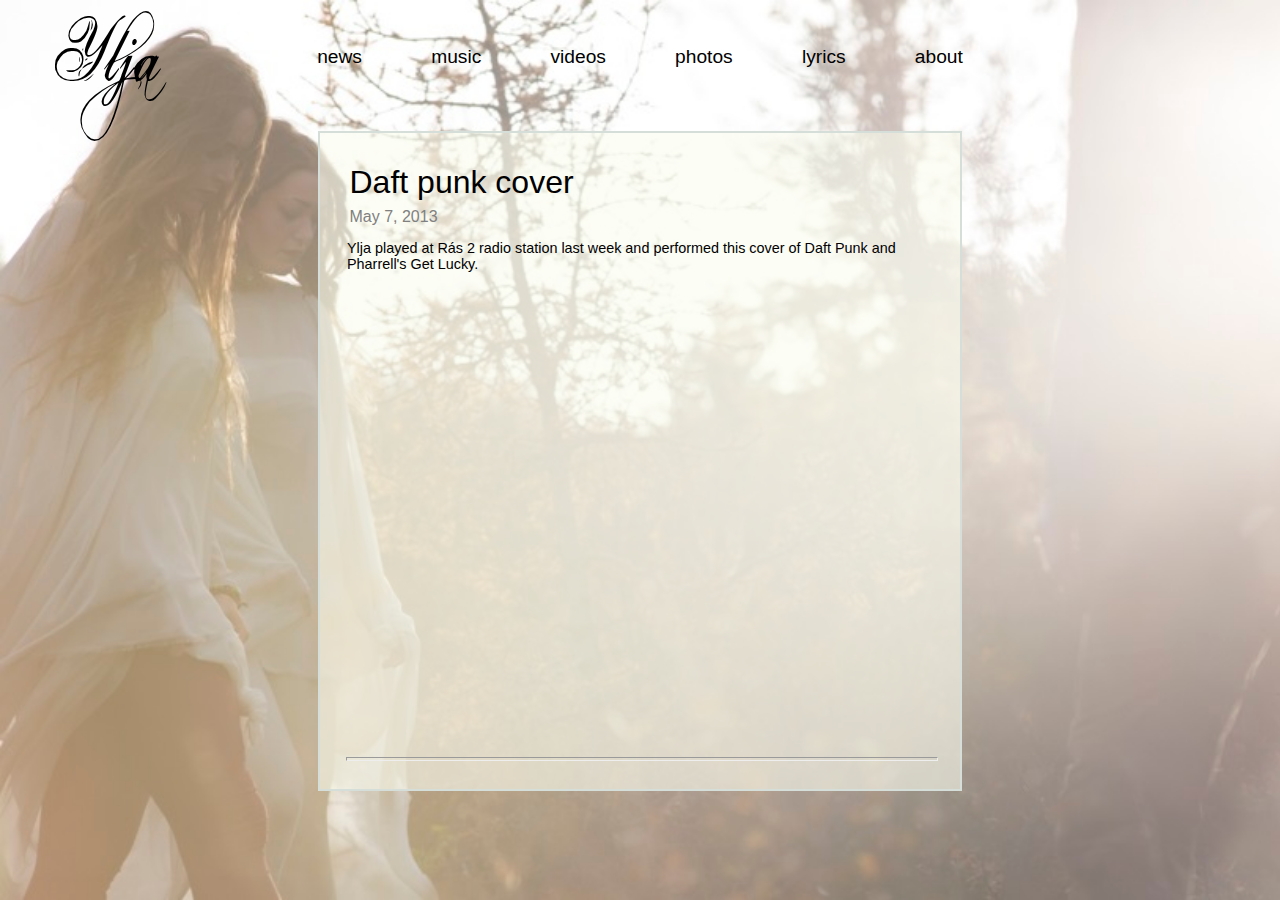
<file: news/daft_punk_cover.html>
<!DOCTYPE HTML>
<html lang ="en">
<head>
	<meta charset="utf-8">
	<title>Daft Punk cover</title>
	<meta name="description" content="Ylja is an alternative band from Iceland. They released their debut album &qout;Ylja&qout; in 2012"/>
	<meta name="keywords" content="Ylja, Ylja music, Official, Official website, Iceland, Icelandic, Icelandic folk, folk pop, country, alternative, Bjartey, Gu&eth;n&yacute; G&iacute;gja, Sm&aacute;ri Tarfur"/>
	<meta name="author" content="panFlautaWebDesign"/>
	
	<meta property="fb:app_id" content="165100733665324"/>
	<meta property="og:title" content="Ylja - Daft Punk cover"/>
	<meta property="og:type" content="website"/>
	<meta property="og:site_name" content="Ylja">
	<meta property="og:url" content="http://www.yljamusic.com/news/daft_punk_cover.html"/>
	<meta property="og:image" content="http://www.yljamusic.com/yljabackground2.png" />
	<meta property="og:description" content="Ylja did an awesome cover of Daft Punk's Get Lucky on Rás 2 radio station"/>
	
	
	<link rel='stylesheet' href='http://fonts.googleapis.com/css?family=Josefin+Sans:700&#038;subset=latin' type='text/css' media='all' />
	<link rel="stylesheet" href="../johndyer-mediaelement-2.11.3-0-gb81a0d3\johndyer-mediaelement-b81a0d3\build\mediaelementplayer.min.css" />
	<link rel="shortcut icon" href="../images/yljaicon.ico?id=1"/>
	<link rel="stylesheet" type="text/css" href="../styles.css"/>
	<link rel="stylesheet" type="text/css" href="fonts.css"/>
	
	<script src="http://code.jquery.com/jquery-1.9.1.js"></script>
	<script type="text/javascript" src="../html5lightbox/html5lightbox.js"></script>
	<script type="text/javascript" src="../html5gallery/html5gallery.js"></script>
	<script src="../mediaelement-and-player.min.js"></script>
	<script type="text/javascript" src="../ylja.js"></script>
	
</head>

<body class="news">
	
<div id="fb-root"></div>
<script>(function(d, s, id) {
  var js, fjs = d.getElementsByTagName(s)[0];
  if (d.getElementById(id)) return;
  js = d.createElement(s); js.id = id;
  js.src = "//connect.facebook.net/en_US/all.js#xfbml=1";
  fjs.parentNode.insertBefore(js, fjs);
}(document, 'script', 'facebook-jssdk'));</script>
	
	<!--<header>-->
	
	<div id="header-right">
		<!--<hr id="hr-thick">-->
		<ul>
			<li><a href="../news.html">news</a></li>
			<li><a href="../music.html">music</a></li>
			<li><a href="../videos.html">videos</a></li>
			<li><a href="../photos.html">photos</a></li>
			<li><a href="../lyrics.html">lyrics</a></li>
			<li><a href="../about.html">about</a></li>
		</ul>
		<!--<hr id="hr-thin">-->
	</div>
	
	<div id="header-left">
			<span id="logo"><a href="../index.html">
				Ylja<a/>
			</span>
	</div> 
	
	<div id="news-item-container">
		<div id="news-item-box">
			<div id="news-item-middle">

	
	<article>
	<h1 id="news-header"> Daft punk cover </h1>
	<time> May 7, 2013 </time>
	<p> Ylja played at Rás 2 radio station last week and performed this cover of Daft Punk and Pharrell's Get Lucky. 
	<br />
	<br />
	<iframe width="590" height="428" src="http://www.youtube.com/embed/o1thNz3fFQQ"" frameborder="0" allowfullscreen></iframe>
	</p>
	
	<div id="news-item-social-media">
	<div class="fb-like" data-href="http://www.yljamusic.com/news/daft_punk_cover.html" data-send="true" data-width="450" data-show-faces="false" data-font="lucida grande"></div>
	</div>
	
	<hr>
	</article>
	
			
</div></div></div>
	<script>
  (function(i,s,o,g,r,a,m){i['GoogleAnalyticsObject']=r;i[r]=i[r]||function(){
  (i[r].q=i[r].q||[]).push(arguments)},i[r].l=1*new Date();a=s.createElement(o),
  m=s.getElementsByTagName(o)[0];a.async=1;a.src=g;m.parentNode.insertBefore(a,m)
  })(window,document,'script','//www.google-analytics.com/analytics.js','ga');

  ga('create', 'UA-41426597-1', 'yljamusic.com');
  ga('send', 'pageview');

</script>
</body>
</file>
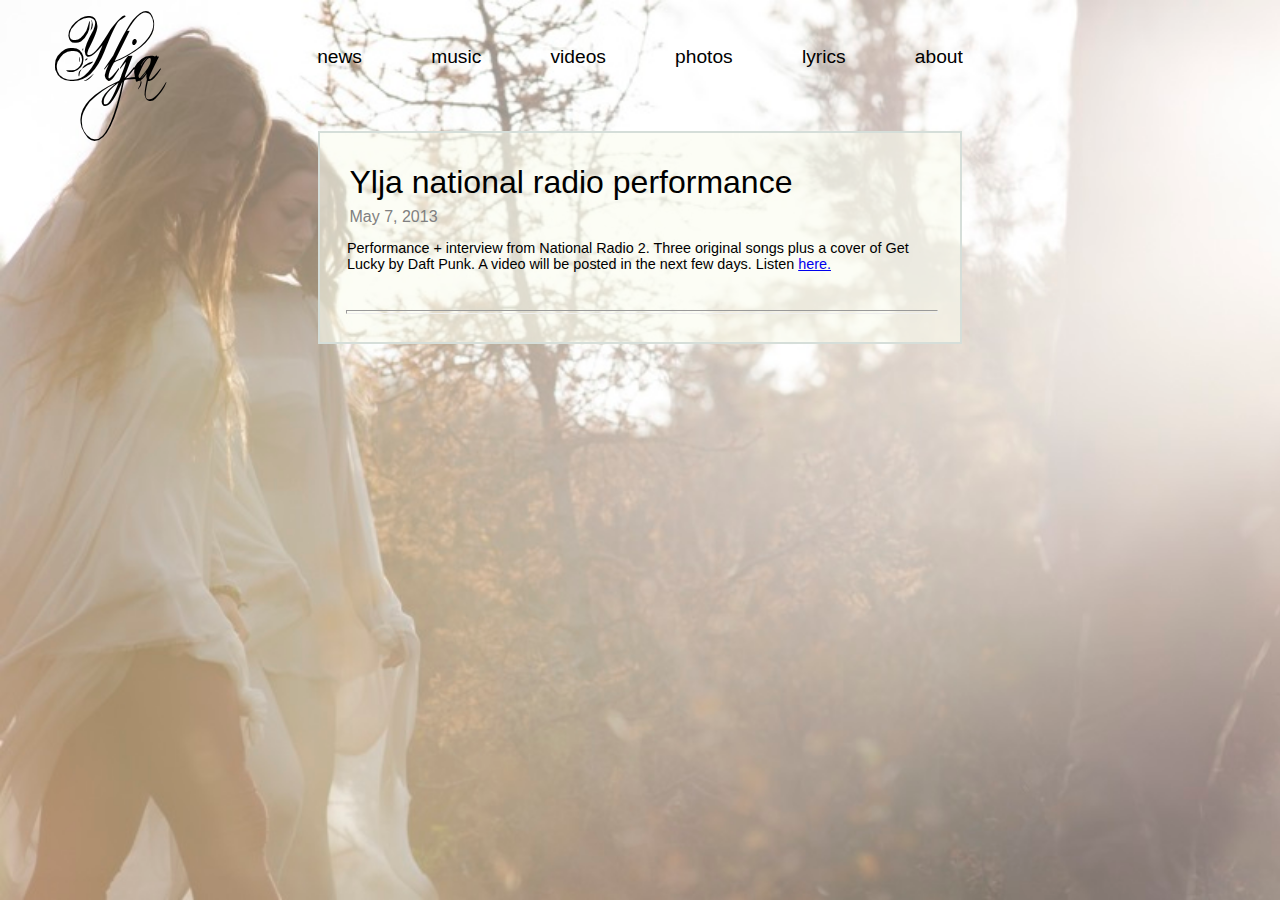
<file: news/national_radio.html>
<!DOCTYPE HTML>
<html lang ="en" xmlns:og="http://ogp.me/ns#">
<head>
	<meta charset="utf-8">
	<title>National Radio Performance</title>
	<meta name="description" content="Ylja is an alternative band from Iceland. They released their debut album &qout;Ylja&qout; in 2012"/>
	<meta name="keywords" content="Ylja, Ylja music, Official, Official website, Iceland, Icelandic, Icelandic folk, folk pop, country, alternative, Bjartey, Gu&eth;n&yacute; G&iacute;gja, Sm&aacute;ri Tarfur"/>
	
	<meta name="author" content="panFlautaWebDesign"/>
	<meta property="fb:app_id" content="165100733665324"/>
	<meta property="og:title" content="Ylja"/>
	<meta property="og:type" content="website"/>
	<meta property="og:site_name" content="Ylja">
	<meta property="og:url" content="http://www.yljamusic.com/news/national_radio.html"/>
	<meta property="og:image" content="http://www.yljamusic.com/yljabackground2.png" />
	<meta property="og:description" content="National Radio Performance"/>
	
	
	<link rel='stylesheet' href='http://fonts.googleapis.com/css?family=Josefin+Sans:700&#038;subset=latin' type='text/css' media='all' />
	<link rel="stylesheet" href="../johndyer-mediaelement-2.11.3-0-gb81a0d3\johndyer-mediaelement-b81a0d3\build\mediaelementplayer.min.css" />
	<link rel="shortcut icon" href="../images/yljaicon.ico?id=1"/>
	<link rel="stylesheet" type="text/css" href="../styles.css"/>
	<link rel="stylesheet" type="text/css" href="fonts.css"/>
	
	<script src="http://code.jquery.com/jquery-1.9.1.js"></script>
	<script type="text/javascript" src="../html5lightbox/html5lightbox.js"></script>
	<script type="text/javascript" src="../html5gallery/html5gallery.js"></script>
	<script src="../mediaelement-and-player.min.js"></script>
	<script type="text/javascript" src="../ylja.js"></script>
	
</head>

<body class="news">
	
<div id="fb-root"></div>
<div id="fb-root"></div>
<script>(function(d, s, id) {
  var js, fjs = d.getElementsByTagName(s)[0];
  if (d.getElementById(id)) return;
  js = d.createElement(s); js.id = id;
  js.src = "//connect.facebook.net/en_US/all.js#xfbml=1&appId=165100733665324";
  fjs.parentNode.insertBefore(js, fjs);
}(document, 'script', 'facebook-jssdk'));</script>
	
	<!--<header>-->
	
	<div id="header-right">
		<!--<hr id="hr-thick">-->
		<ul>
			<li><a href="../news.html">news</a></li>
			<li><a href="../music.html">music</a></li>
			<li><a href="../videos.html">videos</a></li>
			<li><a href="../photos.html">photos</a></li>
			<li><a href="../lyrics.html">lyrics</a></li>
			<li><a href="../about.html">about</a></li>
		</ul>
		<!--<hr id="hr-thin">-->
	</div>
	
	<div id="header-left">
				<span id="logo"><a href="../index.html">
				Ylja<a/>
			</span>
	</div> 
	
	<div id="news-item-container">
		<div id="news-item-box">
			<div id="news-item-middle">

	
	<article>
	<h1> Ylja national radio performance </h1>
	<time> May 7, 2013 </time>
	<p> Performance + interview from National Radio 2. Three original songs plus a cover of Get Lucky by Daft Punk. A video will be posted in the next few days. Listen <a href="http://www.ruv.is/mannlif/ylja-i-studioi-12" target="_blank">here.</a> 
	</p>
	
	<div id="news-item-social-media">
	<div class="fb-like" data-href="http://www.yljamusic.com/news/national_radio.html" data-send="true" data-width="450" data-show-faces="false"></div>
	</div>
	<hr>
	</article>
	
			
</div></div></div>
	<script>
  (function(i,s,o,g,r,a,m){i['GoogleAnalyticsObject']=r;i[r]=i[r]||function(){
  (i[r].q=i[r].q||[]).push(arguments)},i[r].l=1*new Date();a=s.createElement(o),
  m=s.getElementsByTagName(o)[0];a.async=1;a.src=g;m.parentNode.insertBefore(a,m)
  })(window,document,'script','//www.google-analytics.com/analytics.js','ga');

  ga('create', 'UA-41426597-1', 'yljamusic.com');
  ga('send', 'pageview');

</script>
</body>
</file>
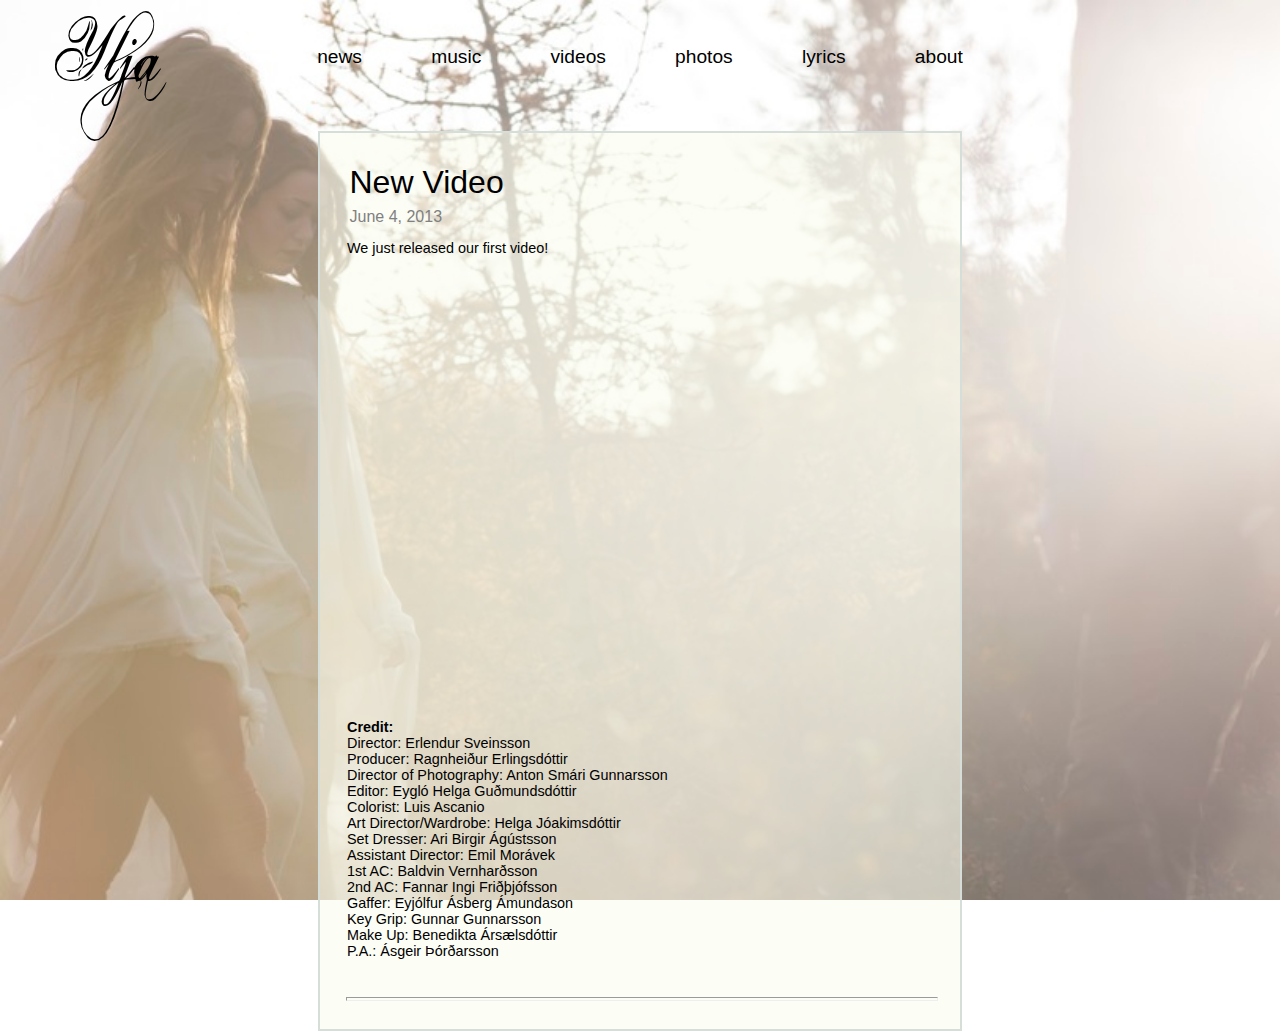
<file: news/new_video.html>
<!DOCTYPE HTML>
<html lang ="en" xmlns:og="http://ogp.me/ns#">
<head>
	<meta charset="utf-8">
	<title>New Video</title>
	<meta name="description" content="Ylja is an alternative band from Iceland. They released their debut album &qout;Ylja&qout; in 2012"/>
	<meta name="keywords" content="Ylja, Ylja music, Official, Official website, Iceland, Icelandic, Icelandic folk, folk pop, country, alternative, Bjartey, Gu&eth;n&yacute; G&iacute;gja, Sm&aacute;ri Tarfur"/>
	
	<meta name="author" content="panFlautaWebDesign"/>
	<meta property="fb:app_id" content="165100733665324"/>
	<meta property="og:title" content="New video"/>
	<meta property="og:type" content="website"/>
	<meta property="og:site_name" content="Ylja">
	<meta property="og:url" content="http://www.yljamusic.com/news/new_video.html"/>
	<meta property="og:image" content="http://www.yljamusic.com/yljabackground2.png" />
	<meta property="og:description" content="Ylja just released a brand new video to the song Út."/>
	
	
	<link rel='stylesheet' href='http://fonts.googleapis.com/css?family=Josefin+Sans:700&#038;subset=latin' type='text/css' media='all' />
	<link rel="stylesheet" href="../johndyer-mediaelement-2.11.3-0-gb81a0d3\johndyer-mediaelement-b81a0d3\build\mediaelementplayer.min.css" />
	<link rel="shortcut icon" href="../images/yljaicon.ico?id=1"/>
	<link rel="stylesheet" type="text/css" href="../styles.css"/>
	<link rel="stylesheet" type="text/css" href="fonts.css"/>
	
	<script src="http://code.jquery.com/jquery-1.9.1.js"></script>
	<script type="text/javascript" src="../html5lightbox/html5lightbox.js"></script>
	<script type="text/javascript" src="../html5gallery/html5gallery.js"></script>
	<script src="../mediaelement-and-player.min.js"></script>
	<script type="text/javascript" src="../ylja.js"></script>
	
</head>

<body class="news">
	
<div id="fb-root"></div>
<div id="fb-root"></div>
<script>(function(d, s, id) {
  var js, fjs = d.getElementsByTagName(s)[0];
  if (d.getElementById(id)) return;
  js = d.createElement(s); js.id = id;
  js.src = "//connect.facebook.net/en_US/all.js#xfbml=1&appId=165100733665324";
  fjs.parentNode.insertBefore(js, fjs);
}(document, 'script', 'facebook-jssdk'));</script>
	
	<!--<header>-->
	
	<div id="header-right">
		<!--<hr id="hr-thick">-->
		<ul>
			<li><a href="../news.html">news</a></li>
			<li><a href="../music.html">music</a></li>
			<li><a href="../videos.html">videos</a></li>
			<li><a href="../photos.html">photos</a></li>
			<li><a href="../lyrics.html">lyrics</a></li>
			<li><a href="../about.html">about</a></li>
		</ul>
		<!--<hr id="hr-thin">-->
	</div>
	
	<div id="header-left">
			<span id="logo"><a href="../index.html">
				Ylja<a/>
			</span>
	</div> 
	
	<div id="news-item-container">
		<div id="news-item-box">
			<div id="news-item-middle">

	
	<article>
	<h1> New Video </a> </h1>
	<time> June 4, 2013 </time>
	<p> We just released our first video! 
	<br />
	<br />
	<iframe width="590" height="428" src="http://www.youtube.com/embed/oxCIzsrql2U" frameborder="0" allowfullscreen></iframe>
	<br /><br />
	<b>Credit:</b> 
	<br />
	Director: Erlendur Sveinsson<br />
	Producer: Ragnheiður Erlingsdóttir<br />
	Director of Photography: Anton Smári Gunnarsson<br />
	Editor: Eygló Helga Guðmundsdóttir<br />
	Colorist: Luis Ascanio<br />
	Art Director/Wardrobe: Helga Jóakimsdóttir<br />
	Set Dresser: Ari Birgir Ágústsson<br />
	Assistant Director: Emil Morávek<br />
	1st AC: Baldvin Vernharðsson<br />
	2nd AC: Fannar Ingi Friðþjófsson<br />
	Gaffer: Eyjólfur Ásberg Ámundason<br />
	Key Grip: Gunnar Gunnarsson<br />
	Make Up: Benedikta Ársælsdóttir<br />
	P.A.: Ásgeir Þórðarsson
	</p>
	
	<div id="news-item-social-media">
	<div class="fb-like" data-href="http://www.yljamusic.com/news/new_video.html" data-send="true" data-width="450" data-show-faces="false"></div>
	</div>
	<hr>
	</article>
	
			
</div></div></div>
	<script>
  (function(i,s,o,g,r,a,m){i['GoogleAnalyticsObject']=r;i[r]=i[r]||function(){
  (i[r].q=i[r].q||[]).push(arguments)},i[r].l=1*new Date();a=s.createElement(o),
  m=s.getElementsByTagName(o)[0];a.async=1;a.src=g;m.parentNode.insertBefore(a,m)
  })(window,document,'script','//www.google-analytics.com/analytics.js','ga');

  ga('create', 'UA-41426597-1', 'yljamusic.com');
  ga('send', 'pageview');

</script>
</body>
</file>
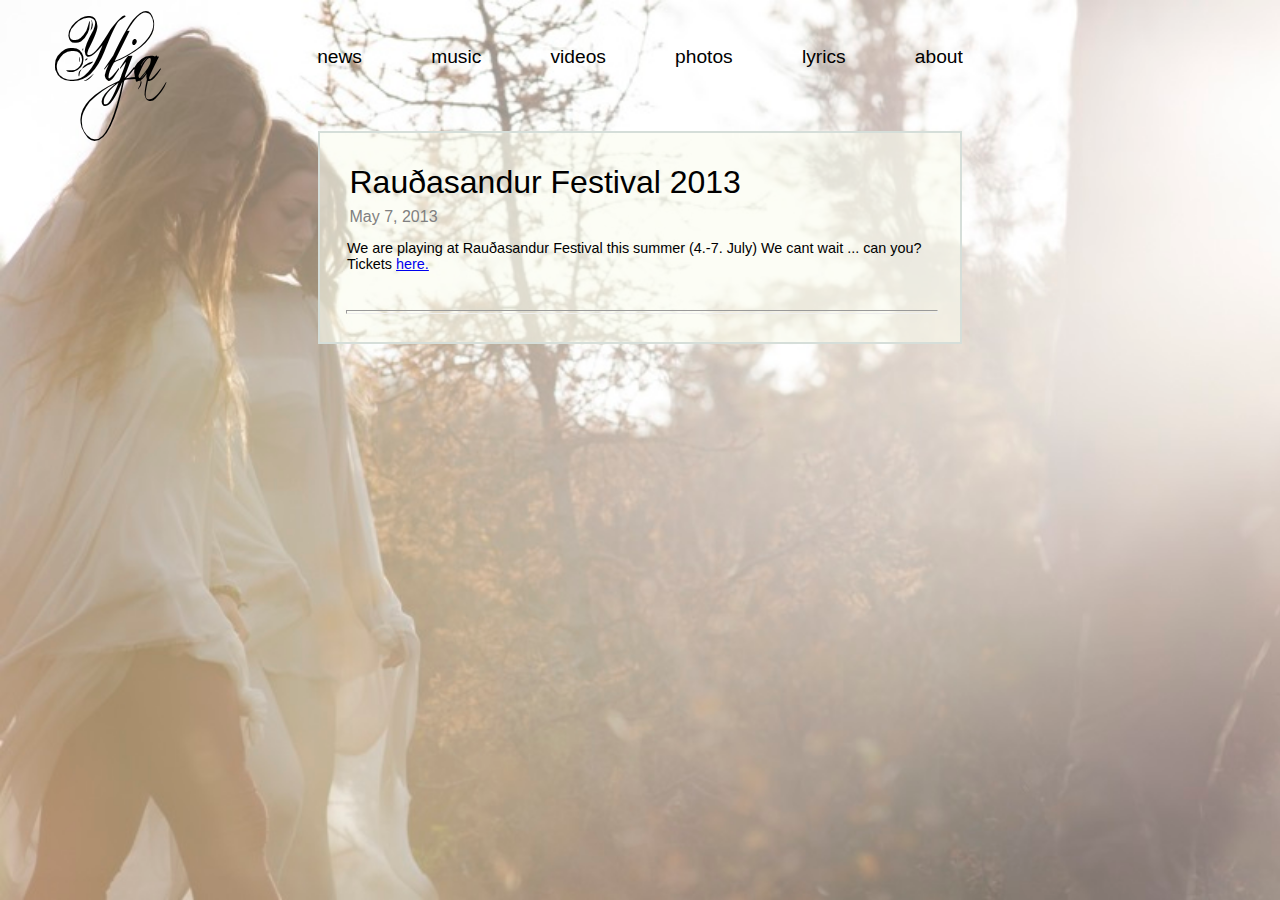
<file: news/raudasandur_festival.html>
<!DOCTYPE HTML>
<html lang ="en" xmlns:og="http://ogp.me/ns#">
<head>
	<meta charset="utf-8">
	<title>Rauðasandur festival 2013</title>
	<meta name="description" content="Ylja is an alternative band from Iceland. They released their debut album &qout;Ylja&qout; in 2012"/>
	<meta name="keywords" content="Ylja, Ylja music, Official, Official website, Iceland, Icelandic, Icelandic folk, folk pop, country, alternative, Bjartey, Gu&eth;n&yacute; G&iacute;gja, Sm&aacute;ri Tarfur"/>
	
	<meta name="author" content="panFlautaWebDesign"/>
	<meta property="fb:app_id" content="165100733665324"/>
	<meta property="og:title" content="Ylja - Rauðasandur Festival 2013"/>
	<meta property="og:type" content="website"/>
	<meta property="og:site_name" content="Ylja">
	<meta property="og:url" content="http://www.yljamusic.com/news/raudasandur_festival.html"/>
	<meta property="og:image" content="http://www.yljamusic.com/yljabackground2.png" />
	<meta property="og:description" content="Ylja is playing on Rauðasandur Festival 2013"/>
	
	
	<link rel='stylesheet' href='http://fonts.googleapis.com/css?family=Josefin+Sans:700&#038;subset=latin' type='text/css' media='all' />
	<link rel="stylesheet" href="../johndyer-mediaelement-2.11.3-0-gb81a0d3\johndyer-mediaelement-b81a0d3\build\mediaelementplayer.min.css" />
	<link rel="shortcut icon" href="../images/yljaicon.ico?id=1"/>
	<link rel="stylesheet" type="text/css" href="../styles.css"/>
	<link rel="stylesheet" type="text/css" href="fonts.css"/>
	
	<script src="http://code.jquery.com/jquery-1.9.1.js"></script>
	<script type="text/javascript" src="../html5lightbox/html5lightbox.js"></script>
	<script type="text/javascript" src="../html5gallery/html5gallery.js"></script>
	<script src="../mediaelement-and-player.min.js"></script>
	<script type="text/javascript" src="../ylja.js"></script>
	
</head>

<body class="news">
	
<div id="fb-root"></div>
<div id="fb-root"></div>
<script>(function(d, s, id) {
  var js, fjs = d.getElementsByTagName(s)[0];
  if (d.getElementById(id)) return;
  js = d.createElement(s); js.id = id;
  js.src = "//connect.facebook.net/en_US/all.js#xfbml=1&appId=165100733665324";
  fjs.parentNode.insertBefore(js, fjs);
}(document, 'script', 'facebook-jssdk'));</script>
	
	<!--<header>-->
	
	<div id="header-right">
		<!--<hr id="hr-thick">-->
		<ul>
			<li><a href="../news.html">news</a></li>
			<li><a href="../music.html">music</a></li>
			<li><a href="../videos.html">videos</a></li>
			<li><a href="../photos.html">photos</a></li>
			<li><a href="../lyrics.html">lyrics</a></li>
			<li><a href="../about.html">about</a></li>
		</ul>
		<!--<hr id="hr-thin">-->
	</div>
	
	<div id="header-left">
			<span id="logo"><a href="../index.html">
				Ylja<a/>
			</span>
	</div> 
	
	<div id="news-item-container">
		<div id="news-item-box">
			<div id="news-item-middle">

	
	<article>
	<h1> Rauðasandur Festival 2013 </h1>
	<time> May 7, 2013 </time>
	<p> We are playing at Rauðasandur Festival this summer (4.-7. July) We cant wait ... can you? Tickets <a href="http://midi.is/tonleikar/1/7556/" target="_blank">here.</a> 
	</p>
	
	<div id="social-media">
	<div class="fb-like" data-href="http://www.yljamusic.com/news/raudasandur_festival.html" data-send="true" data-width="450" data-show-faces="false"></div>
	</div>
	<hr>
	</article>	
	
			
</div></div></div>
	<script>
  (function(i,s,o,g,r,a,m){i['GoogleAnalyticsObject']=r;i[r]=i[r]||function(){
  (i[r].q=i[r].q||[]).push(arguments)},i[r].l=1*new Date();a=s.createElement(o),
  m=s.getElementsByTagName(o)[0];a.async=1;a.src=g;m.parentNode.insertBefore(a,m)
  })(window,document,'script','//www.google-analytics.com/analytics.js','ga');

  ga('create', 'UA-41426597-1', 'yljamusic.com');
  ga('send', 'pageview');

</script>
</body>
</file>
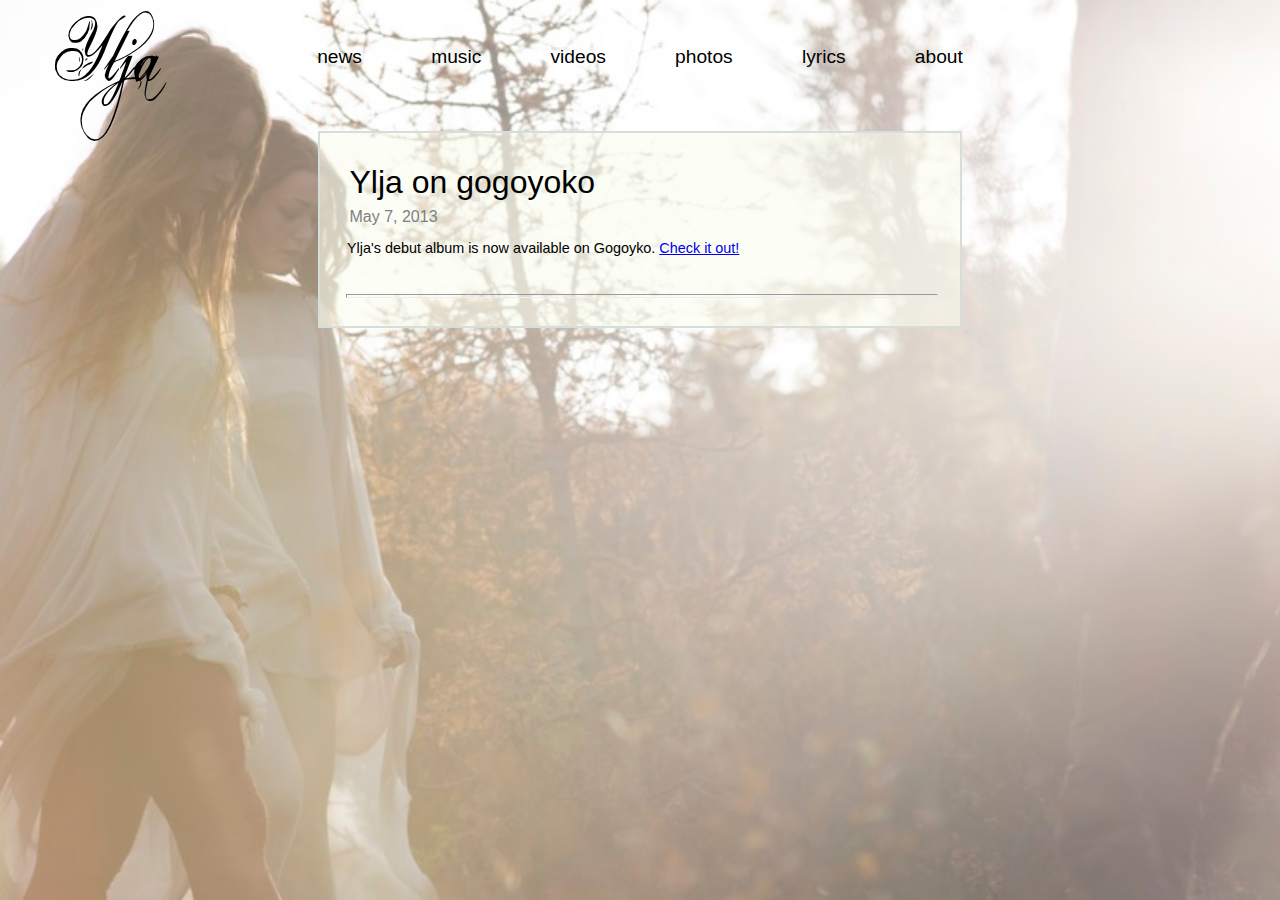
<file: news/ylja_on_gogoyoko.html>
<!DOCTYPE HTML>
<html lang ="en" xmlns:og="http://ogp.me/ns#">
<head>
	<meta charset="utf-8">
	<title>Ylja on Gogoyoko</title>
	<meta name="description" content="Ylja is an alternative band from Iceland. They released their debut album &qout;Ylja&qout; in 2012"/>
	<meta name="keywords" content="Ylja, Ylja music, Official, Official website, Iceland, Icelandic, Icelandic folk, folk pop, country, alternative, Bjartey, Gu&eth;n&yacute; G&iacute;gja, Sm&aacute;ri Tarfur"/>
	
	<meta name="author" content="panFlautaWebDesign"/>
	<meta property="fb:app_id" content="165100733665324"/>
	<meta property="og:title" content="Ylja on Gogoyoko"/>
	<meta property="og:type" content="website"/>
	<meta property="og:site_name" content="Ylja">
	<meta property="og:url" content="http://www.yljamusic.com/news/ylja_on_gogoyoko.html"/>
	<meta property="og:image" content="http://www.yljamusic.com/yljabackground2.png" />
	<meta property="og:description" content="Ylja's debut album is now available on Gogoyoko"/>
	
	
	<link rel='stylesheet' href='http://fonts.googleapis.com/css?family=Josefin+Sans:700&#038;subset=latin' type='text/css' media='all' />
	<link rel="stylesheet" href="../johndyer-mediaelement-2.11.3-0-gb81a0d3\johndyer-mediaelement-b81a0d3\build\mediaelementplayer.min.css" />
	<link rel="shortcut icon" href="../images/yljaicon.ico?id=1"/>
	<link rel="stylesheet" type="text/css" href="../styles.css"/>
	<link rel="stylesheet" type="text/css" href="fonts.css"/>
	
	<script src="http://code.jquery.com/jquery-1.9.1.js"></script>
	<script type="text/javascript" src="../html5lightbox/html5lightbox.js"></script>
	<script type="text/javascript" src="../html5gallery/html5gallery.js"></script>
	<script src="../mediaelement-and-player.min.js"></script>
	<script type="text/javascript" src="../ylja.js"></script>
	
</head>

<body class="news">
	
<div id="fb-root"></div>
<div id="fb-root"></div>
<script>(function(d, s, id) {
  var js, fjs = d.getElementsByTagName(s)[0];
  if (d.getElementById(id)) return;
  js = d.createElement(s); js.id = id;
  js.src = "//connect.facebook.net/en_US/all.js#xfbml=1&appId=165100733665324";
  fjs.parentNode.insertBefore(js, fjs);
}(document, 'script', 'facebook-jssdk'));</script>
	
	<!--<header>-->
	
	<div id="header-right">
		<!--<hr id="hr-thick">-->
		<ul>
			<li><a href="../news.html">news</a></li>
			<li><a href="../music.html">music</a></li>
			<li><a href="../videos.html">videos</a></li>
			<li><a href="../photos.html">photos</a></li>
			<li><a href="../lyrics.html">lyrics</a></li>
			<li><a href="../about.html">about</a></li>
		</ul>
		<!--<hr id="hr-thin">-->
	</div>
	
	<div id="header-left">
			<span id="logo"><a href="../index.html">
				Ylja<a/>
			</span>
	</div> 
	
	<div id="news-item-container">
		<div id="news-item-box">
			<div id="news-item-middle">

	
	<article>
	<h1> Ylja on gogoyoko </a> </h1>
	<time> May 7, 2013 </time>
	<p> Ylja's debut album is now available on Gogoyko. <a href="http://www.gogoyoko.com/artist/Ylja" target="_blank">Check it out!</a> 
	</p>
	
	<div id="news-item-social-media">
	<div class="fb-like" data-href="http://www.yljamusic.com/news/ylja_on_gogoyoko.html" data-send="true" data-width="450" data-show-faces="false"></div>
	</div>
	<hr>
	</article>
	
			
</div></div></div>
	<script>
  (function(i,s,o,g,r,a,m){i['GoogleAnalyticsObject']=r;i[r]=i[r]||function(){
  (i[r].q=i[r].q||[]).push(arguments)},i[r].l=1*new Date();a=s.createElement(o),
  m=s.getElementsByTagName(o)[0];a.async=1;a.src=g;m.parentNode.insertBefore(a,m)
  })(window,document,'script','//www.google-analytics.com/analytics.js','ga');

  ga('create', 'UA-41426597-1', 'yljamusic.com');
  ga('send', 'pageview');

</script>
</body>
</file>
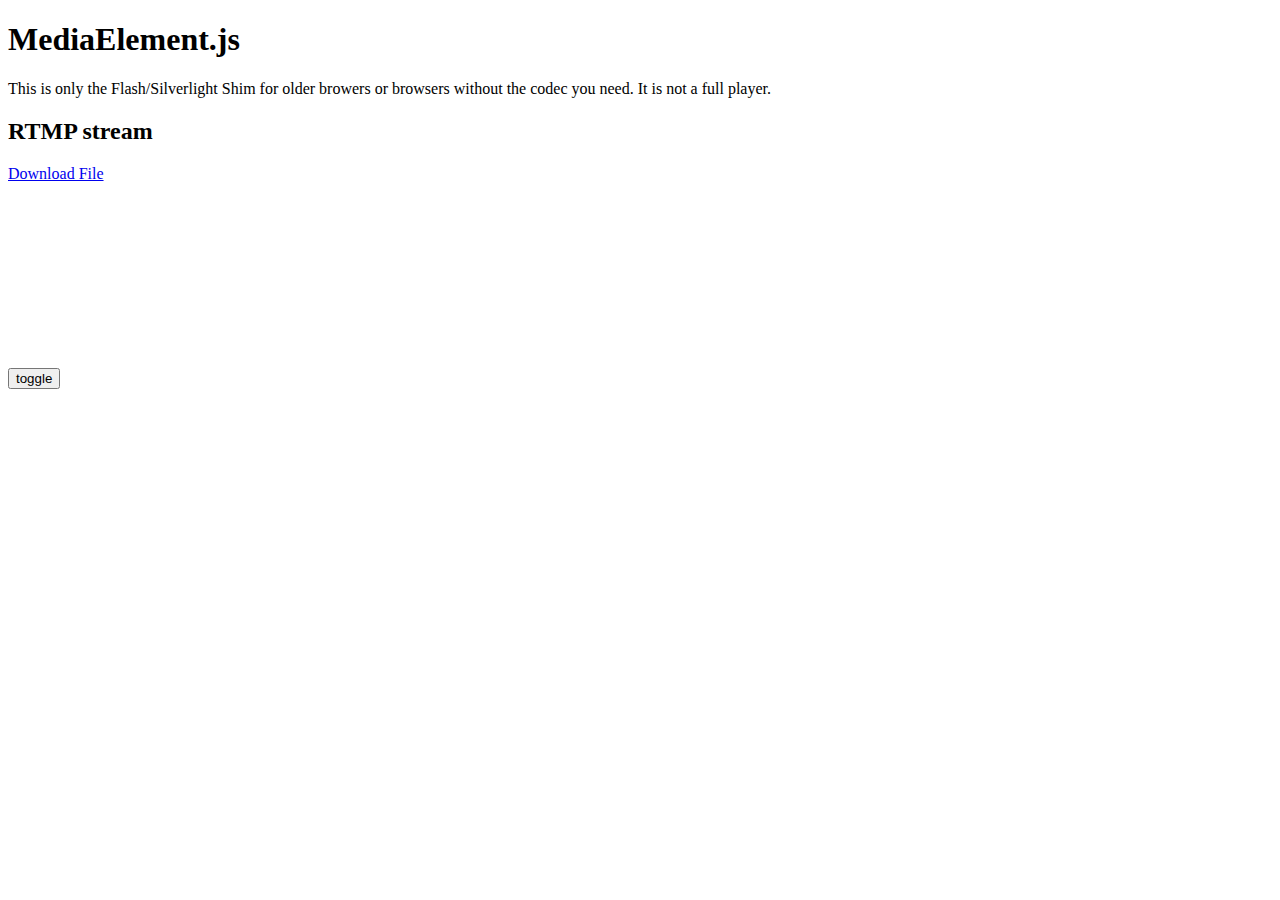
<file: johndyer-mediaelement-2.11.3-0-gb81a0d3/johndyer-mediaelement-b81a0d3/demo/mediaelement-stream.html>
﻿<!DOCTYPE html>
<html>
<head>
	<meta http-equiv="Content-Type" content="text/html; charset=utf-8" />
	<title>HTML5 MediaElement</title>	
		
	<script src="../build/mediaelement.js"></script>
</head>
<body>

<h1>MediaElement.js</h1>

<p>This is only the Flash/Silverlight Shim for older browers or browsers without the codec you need. It is not a full player.</p>

<h2>RTMP stream</h2>
<video width="360" height="203" id="player1" src="rtmp://stream2.france24.yacast.net/france24_live/en/f24_liveen" autoplay="true" type="video/flv" controls="controls"></video>

<input type="button" id="pp" value="toggle" />
<span id="time"></span>
	
<script>
MediaElement('player1', {success: function(me) {

	me.play();
	
	me.addEventListener('timeupdate', function() {
		document.getElementById('time').innerHTML = me.currentTime;
	}, false);
	
	document.getElementById('pp')['onclick'] = function() {
		if (me.paused)
			me.play();
		else
			me.pause();
	};

}});
</script>

</body>
</html>
</file>
<file: styles.css>
body.index{
	background-color: white;
	background-attachment: fixed;
	background-image: url('yljabackground2.jpg'); 
	background-repeat: no-repeat;
	background-position: 100px 100px 100px 100px;
	-webkit-background-size: cover;
	-moz-background-size: cover;
	-o-background-size: cover;
	background-size: cover;
    padding:0px;
    margin:0px;
}

body.news{
	background-color: white;
	background-attachment: fixed;
	background-image:url('yljabackground6_rs.jpg'); 
	background-repeat: no-repeat;
	background-position: 100px 100px 100px 100px;
	-webkit-background-size: cover;
	-moz-background-size: cover;
	-o-background-size: cover;
	background-size: cover;
    padding:0px;
    margin:0px;
}

body.music{
	background-color: white;
	background-attachment: fixed;
	background-image:url('yljabackground5_rs.jpg'); 
	background-repeat: no-repeat;
	background-position: 100px 100px 100px 100px;
	-webkit-background-size: cover;
	-moz-background-size: cover;
	-o-background-size: cover;
	background-size: cover;
    padding:0px;
    margin:0px;
}

body.videos{
	background-color: white;
	background-attachment: fixed;
	background-image:url('yljabackground4_rs.jpg'); 
	background-repeat: no-repeat;
	background-position: 100px 100px 100px 100px ;
	-webkit-background-size: cover;
	-moz-background-size: cover;
	-o-background-size: cover;
	background-size: cover;
    padding:0px;
    margin:0px;
}

body.photos{
	background-color: white;
	background-attachment: fixed;
	background-image:url('yljabackground6_rs.jpg'); 
	background-repeat: no-repeat;
	background-position: 100px 100px 100px 100px;
	-webkit-background-size: cover;
	-moz-background-size: cover;
	-o-background-size: cover;
	background-size: cover;
    padding:0px;
    margin:0px;
}

body.lyrics{
	background-color: white;
	background-attachment: fixed;
	background-image:url('yljabackground5_rs.jpg'); 
	background-repeat: no-repeat;
	background-position: 100px 100px 100px 100px;
	-webkit-background-size: cover;
	-moz-background-size: cover;
	-o-background-size: cover;
	background-size: cover;
    padding:0px;
    margin:0px;
}

body.about{
	background-color: white;
	background-attachment: fixed;
	background-image:url('yljabackground3_rs.jpg'); 
	background-repeat: no-repeat;
	background-position: 100px 100px 100px 100px;
	-webkit-background-size: cover;
	-moz-background-size: cover;
	-o-background-size: cover;
	background-size: cover;
    padding:0px;
    margin:0px;
}
a {
outline: 0;
}

img {
border: none;
}

@font-face {
 font-family: Eutemia;
 src: url("Eutemia.eot") /* EOT file for IE */
}
@font-face {
 font-family: Eutemia;
 src: url("Eutemia.ttf") /* TTF file for CSS3 browsers */
}

@font-face {
 font-family: Walkway;
 src: url("Walkway SemiBold.eot") /* EOT file for IE */
}
@font-face {
 font-family: Walkway;
 src: url("Walkway SemiBold.ttf") /* TTF file for CSS3 browsers */
}

@font-face {
 font-family: Walkway Bold;
 src: url("Walkway Bold.ttf") /* TTF file for CSS3 browsers */
}

@font-face {
 font-family: Walkway Black;
 src: url("Walkway Black.ttf") /* TTF file for CSS3 browsers */
}

#container {
	color: #000000
}

#header-left{
	position: absolute;
	top: 0px;
	left: 50px;
}

#fp-header-left{
	position: absolute;
	top: 0px;
	left: 40px;
}

#logo {
	position: absolute;
	font-family: 'Eutemia';
	font-size: 5.2em;
	color: white;
	padding: 5px 5px 5px 5px;
}


#header-left a {
	text-decoration:none; 
	color: #000000; 
	font-weight: normal;
}

#fp-logo {
	position: absolute;
	font-family: 'Eutemia';
	font-size: 18em;
	color: white;
}

/*
#fp-links {
	position: absolute;
	left: 48.8%;
	top: 85%;
	border:none;
	width: 400px;
} */

#fp-links {
	position: relative;
	float: right;
}

#fp-ext-links {
	position: fixed;
	bottom: 8%;
	left: 58.4%
}

#fp-ext-links ul {
	position: relative;
	top: 0px;
	padding: 0;
	margin: 0;
	bottom: 0px;
}

#fp-ext-links li {
	display: inline;
	position: relative;
	list-style-type:none;
	padding-right: 20px;
	top: 0px;
	}
	
#fp-ext-links a {
	position: relative;
	text-decoration:none;
	color: #000000;
	padding-right: 20px;
	top: 0px;
}

#fp-ext-links img {
	position: absolute;
	left: 0px;
	top: 0px;
	border: none;
}

#biglink {
	position: absolute;
	width: 95%;
	height: 95%;
}
	


header {
	position: relative;
	width: 100%;
	top: 0px;
	left: 0px;

}	

#header-right {	
	position: relative;
	height: 55px;
	/* Ef hr-lína: width: 900px; */
	/*width: 645px; 
	margin-left: auto;
	margin-right: auto; */
	/* Ef hr línur: top: -5px; */
	/*top: 10px; */
	top: 30px;
	z-index:100;
}

	
#header-right ul {
	position: relative;
	padding-left: 0px;
	list-style: none;
	text-align: center;
}
	

#header-right li {		
	display: inline;
	/*float: left; */
	/*position: relative; */
	/* padding: 15px 34.5px 15px 34.5px; */
	padding: 15px 32.6px 15px 32.6px;
	font-family: 'Helvetica', sans-serif;
	font-size: 1.2em;
	top: 5px;
}

#header-right li:last-child {
	padding-right: 0px;
	right: 0px;
}

#header-right li:first-child {
	padding-left: 0px;
	left: 0px;
}

#header-right a {
	/*position: relative;
	margin-left: auto;
	margin-right: auto; */
	display:inline-block;
	text-decoration: none; 	
	color: #000000;
	font-weight: normal;
	left: 0px;
	right: 0px;
	bottom: 0px;
	top: 0px;
}

#header-right a:hover {
	text-decoration: underline;
	/* color: #8A807E; */ 
}

#header-right a.fp-header {
	color: #fff;
}

#header-right a:hover.fp-header {
	text-decoration: underline;
	/* color: #9C99A0; */
}

#header-right a.current {
	text-decoration: underline;
	/* color: #8A807E; */
	/* color: #324E4E; */
}

/*
footer {
	position: relative;
	width: 645px;
	margin-left: auto;
	margin-right: auto;
	top: 600px;
} */

/*
#footer-left  {
	position: relative;
	top: 10px;
	left: 10px;
}
*/


#footer-left {
	position: fixed;
	right: 61.8%;
	bottom: 5.4%;
}


#footer-left p {
	color:white
}
	
#currentPage {
	font-weight: bold;
}

#photo-container {
	position: relative;
	top: 60px;
	width: 645px;
	margin-left: auto;
	margin-right: auto;
}


#gallery {
	position: relative;
	width: 645px;
	height: auto;
	overflow: hidden;
	top: 0px;
	margin-left: auto;
	margin-right: auto;
}

#gallery ul {
	position: relative;
	list-style-type: none;
	padding-left: 0px;
	font-size:0px;
}

#gallery li {
	display: inline;
	float: left;
	padding-right: 45px;
}

.nopad {
	padding-right: 0px;
}

#gallery img {
	padding-bottom: 25px;
	border: none;
}


#news-container {
	position: relative;
	top: 60px;
	width: 645px;
	height: 650px;
	overflow:hidden;
	margin-left: auto;
	margin-right: auto;
	border: 2px solid #D5DED9;
	bottom: 5px;
	
	
}
		
#box {
	position: relative;
	width:640px;
	height:650px;
	float:left;
	background-color:rgba(250, 251,238,0.6);
	padding-bottom: 5px;
}

#page-middle {
	position: relative;
	top: 0px;
	padding: 10px;
	width: 625px;
	height: 650px;
	overflow-y: scroll;
	overflow-x: hidden;
}

#page-middle p {
	position: relative;
	top: -15px;
	color: #000000;
	width: 590px;
	margin-left: auto;
	margin-right: auto;
	font-family: 'Helvetica', sans-serif, sans-serif;
	font-size: .9em;
}

#page-middle h1 {
	position: relative;
	margin-left: 8px;
	color: #000000;
	font-family: 'Helvetica', sans-serif, sans-serif;
	font-weight: normal;
}

#page-middle h1 a {
	text-decoration: none;
	color: #000000;
}
	
#page-middle time {
	position: relative;
	top: -15px;
	margin-left: 8px;
	color: gray;
	font-family: 'Helvetica', sans-serif;
}

#page-middle hr {
	position: relative;
	top: -10px;
	margin-left: auto;
	margin-right: auto;
	color: #000000;
	width: 590px;
	height: 2px;
}

#social-media {
	padding-bottom: 10px;
	margin-left: 8px; 
}

#lyrics-container {
	position: relative;
	width: 645px;
	top: 36px;
	margin-right: auto;
	margin-left: auto;
}



#lyrics-nav  {
	position: absolute;
	top: 0px;
	left: 0px;	
}

#lyrics-tracklist {
	position: relative;
	font-size: 1.1em;
	font-family: 'Helvetica', sans-serif;
}

#lyrics-tracklist ul {
	position: relative;
	top: 0px;
	padding-left: 0px;
	padding-top: 0px;
	margin-left: 0px;
	}

#lyrics-tracklist li {
	padding-top: 5px;
	list-style-type: none;
}

#lyrics-tracklist a {
	text-decoration: none;
	color: #000000;
}

#lyrics-tracklist a:hover {
	text-decoration: underline;
	/* color: #324E4E; */
}

#lyrics-tracklist li.active a {
	text-decoration: underline;
	/* color: #324E4E; */
}

#lyrics-frame {
	position: relative;
	top: 22px;
	left: 180px;
	padding-bottom: 10px;
	
}

.lyric{
	position: relative;
	/* width: 400px; */
	width: 370px;
	top: 0px;
	border: 1px solid #D5DED9;
	display: none;
	/* font-family: 'Lucida Calligraphy'; */
	font-family: 'Helvetica', sans-serif;
	/* font-size: .9em; */
	font-size: .95em;
	color: #000000;
	text-align: center;
	background-color:rgba(250, 251,238,0.5);
}

#lyric-header {
	/* font-family: "Lucida Calligraphy"; */
	font-family: 'Helvetica', sans-serif;
	font-size: 1.2em;
	font-weight: bold;
}
	
div.close-button{
    background: #D5DED9;
    color:#fff;
    padding:2px 5px;
    display:inline;
    position:absolute;
	right:20px;
	top: 10px;	
    border-radius:3px;
    cursor:pointer;
	font-family: Arial, Helvetica, sans-serif;
	z-index:100;
}

span.close-button{
    background: #D5DED9;
    padding:2px 5px;
    display:inline;
    position:absolute;
	right:-100px;
	top: 2px;	
    border-radius:3px;
    cursor:pointer;
	font-family: Arial, Helvetica, sans-serif;
	z-index:100;
	color: white;
}

#video-container {
	position: relative;
	top: 60px;
	width: 645px;
	margin-left: auto;
	margin-right: auto;
}

#video-gallery{ 
	position: relative;
	height: auto;
	overflow: hidden;
	margin-left: auto;
	margin-right: auto;
	top: 0px;
}

#video-gallery ul {
	position: relative;
	padding-left: 0px;
	list-style-type: none;
	font-size: 0em;
	float:left; 
	width: 645px;
}
 
#video-gallery  li{ 
	display: inline;
	float: left; 
	width: 310px;
	padding-right: 22px;
	padding-bottom: 25px;
}

#video-gallery a {
	text-decoration: none;
}

#no-pad {
	padding-right: 0px;
}



#video-gallery img{
	border: 1px solid black;
}

span.video-title {
	position: relative;
	color: #000000;
	font-family: 'Helvetica', sans-serif;
	font-size: 16px;
	top: 4px;
}



span.play-button {
   background: url("images/video-play.png") no-repeat;
   display: none;
   height: 40px;
   position: absolute;
   margin-top: -115px;
   margin-left: 145px;
   width: 40px;
   overflow:hidden;
}

#video-gallery a:hover span.play-button {
	display: block;
}



#tracklist-container {
	position: relative;
	left: 160px;
	display:inline;
	font-family: 'Helvetica', sans-serif;
	font-size: 1.4em;
	cursor: pointer;
}

#tracklist-container span:hover {
	text-decoration: underline;
}
	
span.ut-play-button {
   background: url("images/video-play.png") no-repeat;
   display: none;
   height: 40px;
   position: absolute;
   margin-top: -185px;
   margin-left: 130px;
   width: 40px;
   overflow:hidden;
   z-index: 10;
}

span.ut-pause-button {
   background: url("images/video-pause7.png") no-repeat;
   display: none;
   height: 40px;
   position: absolute;
   margin-top: -185px;
   margin-left: 130px;
   width: 40px;
   overflow:hidden;
   z-index: 10;
}


p.ut-play-button {
   display: none;
   position: absolute;
   margin-top: -55px;
   margin-left: 80px;
   width: 140px;
   overflow:hidden;
   z-index: 10000;
   color: black;
   font-size: 1.2em;
   text-align: center;
   font-family: 'Helvetica', sans-serif;
   background-color:rgba(250, 251,238,0);
   color:white;
   border: 1px solid #D5DED9;
}

p.ut-pause-button {
   display: none;
   position: absolute;
   margin-top: -55px;
   margin-left: 80px;
   width: 140px;
   overflow:hidden;
   z-index: 10000;
   color: black;
   font-size: 1.2em;
   text-align: center;
   font-family: 'Helvetica', sans-serif;
  background-color:rgba(250, 251,238,0);
   color:white;
   border: 1px solid #D5DED9;
}


#music-container {
	position: relative;
	width: 645px;
	margin-left: auto;
	margin-right: auto;
	top: 55px;
}

.album{
	position: absolute;
	top: 0px;
	left: 0px;
	width: 300px;
}

#ylja-debut{
	position: absolute;
	color: #000000; 
	z-index: 100;
}	

#ylja-debut img {
	padding-top: 10px;
	border: none;
	}


#ylja-debut h1 {
	font-weight: normal;
	font-size: 1.4em;
	font-family: 'Helvetica', sans-serif;
	font-weight: bold;
	bottom: 10px;
	display: inline;
}	

#ylja-debut a {
	text-decoration: none;
}	
	
#music-links {
	position: relative;
	width: 300px;
	}

#music-links ul {
	position: relative;
	top: 340px;
	left: -40px;
	}

#music-links  li {
	position: relative;
	list-style-type: none;
	display: inline;
	float: left;
	padding-right: 15px;
	padding-left: 0px;
	padding-top: 0px;
	padding-bottom: 8px;
}	
	
#music-links a {
	position: relative;
	text-decoration:none;
	font-size: .9em;
	font-weight: bold;
	color: #000000; 
	left: 0px;
	padding: 4px 4px 4px 4px;
	font-family: 'Helvetica', sans-serif;

}

#music-links a:hover {
	text-decoration: underline;
	/* color: #324E4E; */
	}
	
.tracklist {
    position: relative;
	top: 41px;
	left: 172px;
	
}

.tracks {
	display: none;
}
#tracklist-containerdiv {
	position:relative;
	width: 300px;
	height: 300px;
	margin-left: auto;
	margin-right: auto;
	/*border: 1px solid #D5DED9;*/
	font-family: 'Helvetica', sans-serif;
	font-size: .9em;
	color: #000000;
	background-color:rgba(250, 251,238,0.5);
	border: 1px solid #D5DED9;
}

#tracklist-containerdiv a {
	text-decoration: underline;
	color: #000000;
}

#tracklist-containerdiv h1 {
	position: relative;
	font-size: 1.2em;
	padding-top: 10px;
	font-family: 'Helvetica', sans-serif;
	margin-left: 30px;
	z-index:1;

	
}

#tracklist-containerdiv ul{
	position: relative;
	top: -4px;
	padding-left: 0px;
	padding-top: 0px;
	margin-left: 0px;
}

#tracklist-containerdiv li {
	padding-top: 5px;
	list-style-type: none;
	margin-left: 30px;
}

#music-player-container {
	position: relative;
	width: 860px;
	margin-left: auto;
	margin-right: auto;
}

#music-player {
	position: fixed;
	bottom: 3px;
	left: auto;
	display: none;
}

#about-container {
	position: relative;
	width: 645px;
	margin-left: auto;
	margin-right: auto;
	top: 45px;
}
	
.bio-contact-press {
	position: absolute;
	top: -6px;
	width: 500px;
	font-size: .9em;
	color: #000000;
	float:left;
	font-family: 'Helvetica', sans-serif;
	margin-left: auto;
	margin-right: auto;
}

.about-links {
	position: absolute;
	top: 0px;
	left: 453px;
	color: #000000;
	font-family: 'Helvetica', sans-serif;
	font-size: .9em;
}


#ext-links ul {
	position: relative;
	margin-left: -31px;
}

#ext-links li {
	position: relative;
	list-style-type:none;
	padding: 60px 0px 10px 30px;
	margin-left: 100px;
	}
	
#ext-links a {
	position: absolute;
	text-decoration:none;
	color: #000000;
}

#ext-links a img {
	border:none;
	z-index: 100;
}

#hr-thick {
	position: relative;
	bottom: -18px;
	color: color: #000000;
	background-color: #000000;
	height: 5px;
	border: 0px;	
}

#hr-thin {
	position: relative;
	top: -18px;
	color:  #000000;
	background-color: #000000;
	height: 2px;
	border: 0px;	
}

#hr-thick-frontpage {
	position: relative;
	bottom: -18px;
	color: white;
	background-color: white;
	height: 5px;
	border: 0px;	
}

#hr-thin-frontpage {
	position: relative;
	top: -18px;
	color: white;
	background-color: white;
	height: 2px;
	border: 0px;	
}


#news-item-container {
	position: relative;
	top: 60px;
	width: 645px;
	height:auto;
	margin-left: auto;
	margin-right: auto;
	padding-bottom: 10px;
}

#news-item-box {
	position: relative;
	width:640px;
	height:auto;
	float:left;
	background-color:rgba(250, 251,238,0.6);	
	border: 2px solid #D5DED9;
}

#news-item-middle {
	position: relative;
	top: 0px;
	padding: 10px;
	width: 625px;
	height: auto;

}

#news-item-middle p {
	position: relative;
	top: -15px;
	color: #000000;
	width: 590px;
	margin-left: auto;
	margin-right: auto;
	font-family: 'Helvetica', sans-serif;
	font-size: .9em;
}

#news-item-middle h1 {
	position: relative;
	margin-left: 20px;
	color: #000000;
	font-family: 'Helvetica', sans-serif;
	font-weight: normal;
}

#page-item-middle h1 a {
	text-decoration: none;
	color: #000000;
}

#news-item-middle time {
	position: relative;
	top: -15px;
	margin-left: 20px;
	color: gray;
	font-family: 'Helvetica', sans-serif;
}

#news-item-middle hr {
	position: relative;
	top: -10px;
	margin-left: auto;
	margin-right: auto;
	color: #000000;
	width: 590px;
	height: 2px;
}

#news-item-social-media {
	padding-bottom: 10px;
	margin-left: 20px; 
}
</file>
<file: news/fonts.css>
@font-face {
 font-family: Eutemia;
 src: url("Eutemia.eot") /* EOT file for IE */
}
@font-face {
 font-family: Eutemia;
 src: url("Eutemia.ttf") /* TTF file for CSS3 browsers */
}

@font-face {
 font-family: Walkway;
 src: url("Walkway SemiBold.eot") /* EOT file for IE */
}
@font-face {
 font-family: Walkway;
 src: url("Walkway SemiBold.ttf") /* TTF file for CSS3 browsers */
}

@font-face {
 font-family: Walkway Bold;
 src: url("Walkway Bold.ttf") /* TTF file for CSS3 browsers */
}

@font-face {
 font-family: Walkway Black;
 src: url("Walkway Black.ttf") /* TTF file for CSS3 browsers */
}
</file>
<file: mediaelementplayer.min.css>
.mejs-container{position:relative;background:#000;font-family:Helvetica,Arial;text-align:left;vertical-align:top;text-indent:0;}.me-plugin{position:absolute;}.mejs-embed,.mejs-embed body{width:100%;height:100%;margin:0;padding:0;background:#000;overflow:hidden;}.mejs-container-fullscreen{position:fixed;left:0;top:0;right:0;bottom:0;overflow:hidden;z-index:1000;}.mejs-container-fullscreen .mejs-mediaelement,.mejs-container-fullscreen video{width:100%;height:100%;}.mejs-background{position:absolute;top:0;left:0;}.mejs-mediaelement{position:absolute;top:0;left:0;width:100%;height:100%;}.mejs-poster{position:absolute;top:0;left:0;}.mejs-poster img{border:0;padding:0;border:0;display:block;}.mejs-overlay{position:absolute;top:0;left:0;}.mejs-overlay-play{cursor:pointer;}.mejs-overlay-button{position:absolute;top:50%;left:50%;width:100px;height:100px;margin:-50px 0 0 -50px;background:url(bigplay.svg) no-repeat;}.no-svg .mejs-overlay-button{background-image:url(bigplay.png);}.mejs-overlay:hover .mejs-overlay-button{background-position:0 -100px;}.mejs-overlay-loading{position:absolute;top:50%;left:50%;width:80px;height:80px;margin:-40px 0 0 -40px;background:#333;background:url(background.png);background:rgba(0,0,0,0.9);background:-webkit-gradient(linear,0% 0,0% 100%,from(rgba(50,50,50,0.9)),to(rgba(0,0,0,0.9)));background:-webkit-linear-gradient(top,rgba(50,50,50,0.9),rgba(0,0,0,0.9));background:-moz-linear-gradient(top,rgba(50,50,50,0.9),rgba(0,0,0,0.9));background:-o-linear-gradient(top,rgba(50,50,50,0.9),rgba(0,0,0,0.9));background:-ms-linear-gradient(top,rgba(50,50,50,0.9),rgba(0,0,0,0.9));background:linear-gradient(rgba(50,50,50,0.9),rgba(0,0,0,0.9));}.mejs-overlay-loading span{display:block;width:80px;height:80px;background:transparent url(loading.gif) 50% 50% no-repeat;}.mejs-container .mejs-controls{position:absolute;background:none;list-style-type:none;margin:0;padding:0;bottom:0;left:0;background:url(background.png);background:rgba(0,0,0,0.7);background:-webkit-gradient(linear,0% 0,0% 100%,from(rgba(50,50,50,0.7)),to(rgba(0,0,0,0.7)));background:-webkit-linear-gradient(top,rgba(50,50,50,0.7),rgba(0,0,0,0.7));background:-moz-linear-gradient(top,rgba(50,50,50,0.7),rgba(0,0,0,0.7));background:-o-linear-gradient(top,rgba(50,50,50,0.7),rgba(0,0,0,0.7));background:-ms-linear-gradient(top,rgba(50,50,50,0.7),rgba(0,0,0,0.7));background:linear-gradient(rgba(50,50,50,0.7),rgba(0,0,0,0.7));height:30px;width:100%;}.mejs-container .mejs-controls div{list-style-type:none;background-image:none;display:block;float:left;margin:0;padding:0;width:26px;height:26px;font-size:11px;line-height:11px;background:0;font-family:Helvetica,Arial;border:0;}.mejs-controls .mejs-button button{cursor:pointer;display:block;font-size:0;line-height:0;text-decoration:none;margin:7px 5px;padding:0;position:absolute;height:16px;width:16px;border:0;background:transparent url(controls.svg) no-repeat;}.no-svg .mejs-controls .mejs-button button{background-image:url(controls.png);}.mejs-controls .mejs-button button:focus{outline:solid 1px yellow;}.mejs-container .mejs-controls .mejs-time{color:#fff;display:block;height:17px;width:auto;padding:8px 3px 0 3px;overflow:hidden;text-align:center;padding:auto 4px;-moz-box-sizing:content-box;-webkit-box-sizing:content-box;box-sizing:content-box;}.mejs-container .mejs-controls .mejs-time span{font-size:11px;color:#fff;line-height:12px;display:block;float:left;margin:1px 2px 0 0;width:auto;}.mejs-controls .mejs-play button{background-position:0 0;}.mejs-controls .mejs-pause button{background-position:0 -16px;}.mejs-controls .mejs-stop button{background-position:-112px 0;}.mejs-controls div.mejs-time-rail{width:200px;padding-top:5px;}.mejs-controls .mejs-time-rail span{display:block;position:absolute;width:180px;height:10px;-webkit-border-radius:2px;-moz-border-radius:2px;border-radius:2px;cursor:pointer;}.mejs-controls .mejs-time-rail .mejs-time-total{margin:5px;background:#333;background:rgba(50,50,50,0.8);background:-webkit-gradient(linear,0% 0,0% 100%,from(rgba(30,30,30,0.8)),to(rgba(60,60,60,0.8)));background:-webkit-linear-gradient(top,rgba(30,30,30,0.8),rgba(60,60,60,0.8));background:-moz-linear-gradient(top,rgba(30,30,30,0.8),rgba(60,60,60,0.8));background:-o-linear-gradient(top,rgba(30,30,30,0.8),rgba(60,60,60,0.8));background:-ms-linear-gradient(top,rgba(30,30,30,0.8),rgba(60,60,60,0.8));background:linear-gradient(rgba(30,30,30,0.8),rgba(60,60,60,0.8));}.mejs-controls .mejs-time-rail .mejs-time-buffering{width:100%;background-image:-o-linear-gradient(-45deg,rgba(255,255,255,0.15) 25%,transparent 25%,transparent 50%,rgba(255,255,255,0.15) 50%,rgba(255,255,255,0.15) 75%,transparent 75%,transparent);background-image:-webkit-gradient(linear,0 100%,100% 0,color-stop(0.25,rgba(255,255,255,0.15)),color-stop(0.25,transparent),color-stop(0.5,transparent),color-stop(0.5,rgba(255,255,255,0.15)),color-stop(0.75,rgba(255,255,255,0.15)),color-stop(0.75,transparent),to(transparent));background-image:-webkit-linear-gradient(-45deg,rgba(255,255,255,0.15) 25%,transparent 25%,transparent 50%,rgba(255,255,255,0.15) 50%,rgba(255,255,255,0.15) 75%,transparent 75%,transparent);background-image:-moz-linear-gradient(-45deg,rgba(255,255,255,0.15) 25%,transparent 25%,transparent 50%,rgba(255,255,255,0.15) 50%,rgba(255,255,255,0.15) 75%,transparent 75%,transparent);background-image:-ms-linear-gradient(-45deg,rgba(255,255,255,0.15) 25%,transparent 25%,transparent 50%,rgba(255,255,255,0.15) 50%,rgba(255,255,255,0.15) 75%,transparent 75%,transparent);background-image:linear-gradient(-45deg,rgba(255,255,255,0.15) 25%,transparent 25%,transparent 50%,rgba(255,255,255,0.15) 50%,rgba(255,255,255,0.15) 75%,transparent 75%,transparent);-webkit-background-size:15px 15px;-moz-background-size:15px 15px;-o-background-size:15px 15px;background-size:15px 15px;-webkit-animation:buffering-stripes 2s linear infinite;-moz-animation:buffering-stripes 2s linear infinite;-ms-animation:buffering-stripes 2s linear infinite;-o-animation:buffering-stripes 2s linear infinite;animation:buffering-stripes 2s linear infinite;}@-webkit-keyframes buffering-stripes{from{background-position:0 0;}to{background-position:30px 0;}}@-moz-keyframes buffering-stripes{from{background-position:0 0;}to{background-position:30px 0;}}@-ms-keyframes buffering-stripes{from{background-position:0 0;}to{background-position:30px 0;}}@-o-keyframes buffering-stripes{from{background-position:0 0;}to{background-position:30px 0;}}@keyframes buffering-stripes{from{background-position:0 0;}to{background-position:30px 0;}}.mejs-controls .mejs-time-rail .mejs-time-loaded{background:#3caac8;background:rgba(60,170,200,0.8);background:-webkit-gradient(linear,0% 0,0% 100%,from(rgba(44,124,145,0.8)),to(rgba(78,183,212,0.8)));background:-webkit-linear-gradient(top,rgba(44,124,145,0.8),rgba(78,183,212,0.8));background:-moz-linear-gradient(top,rgba(44,124,145,0.8),rgba(78,183,212,0.8));background:-o-linear-gradient(top,rgba(44,124,145,0.8),rgba(78,183,212,0.8));background:-ms-linear-gradient(top,rgba(44,124,145,0.8),rgba(78,183,212,0.8));background:linear-gradient(rgba(44,124,145,0.8),rgba(78,183,212,0.8));width:0;}.mejs-controls .mejs-time-rail .mejs-time-current{width:0;background:#fff;background:rgba(255,255,255,0.8);background:-webkit-gradient(linear,0% 0,0% 100%,from(rgba(255,255,255,0.9)),to(rgba(200,200,200,0.8)));background:-webkit-linear-gradient(top,rgba(255,255,255,0.9),rgba(200,200,200,0.8));background:-moz-linear-gradient(top,rgba(255,255,255,0.9),rgba(200,200,200,0.8));background:-o-linear-gradient(top,rgba(255,255,255,0.9),rgba(200,200,200,0.8));background:-ms-linear-gradient(top,rgba(255,255,255,0.9),rgba(200,200,200,0.8));background:linear-gradient(rgba(255,255,255,0.9),rgba(200,200,200,0.8));}.mejs-controls .mejs-time-rail .mejs-time-handle{display:none;position:absolute;margin:0;width:10px;background:#fff;-webkit-border-radius:5px;-moz-border-radius:5px;border-radius:5px;cursor:pointer;border:solid 2px #333;top:-2px;text-align:center;}.mejs-controls .mejs-time-rail .mejs-time-float{position:absolute;display:none;background:#eee;width:36px;height:17px;border:solid 1px #333;top:-26px;margin-left:-18px;text-align:center;color:#111;}.mejs-controls .mejs-time-rail .mejs-time-float-current{margin:2px;width:30px;display:block;text-align:center;left:0;}.mejs-controls .mejs-time-rail .mejs-time-float-corner{position:absolute;display:block;width:0;height:0;line-height:0;border:solid 5px #eee;border-color:#eee transparent transparent transparent;-webkit-border-radius:0;-moz-border-radius:0;border-radius:0;top:15px;left:13px;}.mejs-long-video .mejs-controls .mejs-time-rail .mejs-time-float{width:48px;}.mejs-long-video .mejs-controls .mejs-time-rail .mejs-time-float-current{width:44px;}.mejs-long-video .mejs-controls .mejs-time-rail .mejs-time-float-corner{left:18px;}.mejs-controls .mejs-fullscreen-button button{background-position:-32px 0;}.mejs-controls .mejs-unfullscreen button{background-position:-32px -16px;}.mejs-controls .mejs-mute button{background-position:-16px -16px;}.mejs-controls .mejs-unmute button{background-position:-16px 0;}.mejs-controls .mejs-volume-button{position:relative;}.mejs-controls .mejs-volume-button .mejs-volume-slider{display:none;height:115px;width:25px;background:url(background.png);background:rgba(50,50,50,0.7);-webkit-border-radius:0;-moz-border-radius:0;border-radius:0;top:-115px;left:0;z-index:1;position:absolute;margin:0;}.mejs-controls .mejs-volume-button:hover{-webkit-border-radius:0 0 4px 4px;-moz-border-radius:0 0 4px 4px;border-radius:0 0 4px 4px;}.mejs-controls .mejs-volume-button .mejs-volume-slider .mejs-volume-total{position:absolute;left:11px;top:8px;width:2px;height:100px;background:#ddd;background:rgba(255,255,255,0.5);margin:0;}.mejs-controls .mejs-volume-button .mejs-volume-slider .mejs-volume-current{position:absolute;left:11px;top:8px;width:2px;height:100px;background:#ddd;background:rgba(255,255,255,0.9);margin:0;}.mejs-controls .mejs-volume-button .mejs-volume-slider .mejs-volume-handle{position:absolute;left:4px;top:-3px;width:16px;height:6px;background:#ddd;background:rgba(255,255,255,0.9);cursor:N-resize;-webkit-border-radius:1px;-moz-border-radius:1px;border-radius:1px;margin:0;}.mejs-controls div.mejs-horizontal-volume-slider{height:26px;width:60px;position:relative;}.mejs-controls .mejs-horizontal-volume-slider .mejs-horizontal-volume-total{position:absolute;left:0;top:11px;width:50px;height:8px;margin:0;padding:0;font-size:1px;-webkit-border-radius:2px;-moz-border-radius:2px;border-radius:2px;background:#333;background:rgba(50,50,50,0.8);background:-webkit-gradient(linear,0% 0,0% 100%,from(rgba(30,30,30,0.8)),to(rgba(60,60,60,0.8)));background:-webkit-linear-gradient(top,rgba(30,30,30,0.8),rgba(60,60,60,0.8));background:-moz-linear-gradient(top,rgba(30,30,30,0.8),rgba(60,60,60,0.8));background:-o-linear-gradient(top,rgba(30,30,30,0.8),rgba(60,60,60,0.8));background:-ms-linear-gradient(top,rgba(30,30,30,0.8),rgba(60,60,60,0.8));background:linear-gradient(rgba(30,30,30,0.8),rgba(60,60,60,0.8));}.mejs-controls .mejs-horizontal-volume-slider .mejs-horizontal-volume-current{position:absolute;left:0;top:11px;width:50px;height:8px;margin:0;padding:0;font-size:1px;-webkit-border-radius:2px;-moz-border-radius:2px;border-radius:2px;background:#fff;background:rgba(255,255,255,0.8);background:-webkit-gradient(linear,0% 0,0% 100%,from(rgba(255,255,255,0.9)),to(rgba(200,200,200,0.8)));background:-webkit-linear-gradient(top,rgba(255,255,255,0.9),rgba(200,200,200,0.8));background:-moz-linear-gradient(top,rgba(255,255,255,0.9),rgba(200,200,200,0.8));background:-o-linear-gradient(top,rgba(255,255,255,0.9),rgba(200,200,200,0.8));background:-ms-linear-gradient(top,rgba(255,255,255,0.9),rgba(200,200,200,0.8));background:linear-gradient(rgba(255,255,255,0.9),rgba(200,200,200,0.8));}.mejs-controls .mejs-horizontal-volume-slider .mejs-horizontal-volume-handle{display:none;}.mejs-controls .mejs-captions-button{position:relative;}.mejs-controls .mejs-captions-button button{background-position:-48px 0;}.mejs-controls .mejs-captions-button .mejs-captions-selector{visibility:hidden;position:absolute;bottom:26px;right:-10px;width:130px;height:100px;background:url(background.png);background:rgba(50,50,50,0.7);border:solid 1px transparent;padding:10px;overflow:hidden;-webkit-border-radius:0;-moz-border-radius:0;border-radius:0;}.mejs-controls .mejs-captions-button .mejs-captions-selector ul{margin:0;padding:0;display:block;list-style-type:none!important;overflow:hidden;}.mejs-controls .mejs-captions-button .mejs-captions-selector ul li{margin:0 0 6px 0;padding:0;list-style-type:none!important;display:block;color:#fff;overflow:hidden;}.mejs-controls .mejs-captions-button .mejs-captions-selector ul li input{clear:both;float:left;margin:3px 3px 0 5px;}.mejs-controls .mejs-captions-button .mejs-captions-selector ul li label{width:100px;float:left;padding:4px 0 0 0;line-height:15px;font-family:helvetica,arial;font-size:10px;}.mejs-controls .mejs-captions-button .mejs-captions-translations{font-size:10px;margin:0 0 5px 0;}.mejs-chapters{position:absolute;top:0;left:0;-xborder-right:solid 1px #fff;width:10000px;z-index:1;}.mejs-chapters .mejs-chapter{position:absolute;float:left;background:#222;background:rgba(0,0,0,0.7);background:-webkit-gradient(linear,0% 0,0% 100%,from(rgba(50,50,50,0.7)),to(rgba(0,0,0,0.7)));background:-webkit-linear-gradient(top,rgba(50,50,50,0.7),rgba(0,0,0,0.7));background:-moz-linear-gradient(top,rgba(50,50,50,0.7),rgba(0,0,0,0.7));background:-o-linear-gradient(top,rgba(50,50,50,0.7),rgba(0,0,0,0.7));background:-ms-linear-gradient(top,rgba(50,50,50,0.7),rgba(0,0,0,0.7));background:linear-gradient(rgba(50,50,50,0.7),rgba(0,0,0,0.7));filter:progid:DXImageTransform.Microsoft.Gradient(GradientType=0,startColorstr=#323232,endColorstr=#000000);overflow:hidden;border:0;}.mejs-chapters .mejs-chapter .mejs-chapter-block{font-size:11px;color:#fff;padding:5px;display:block;border-right:solid 1px #333;border-bottom:solid 1px #333;cursor:pointer;}.mejs-chapters .mejs-chapter .mejs-chapter-block-last{border-right:none;}.mejs-chapters .mejs-chapter .mejs-chapter-block:hover{background:#666;background:rgba(102,102,102,0.7);background:-webkit-gradient(linear,0% 0,0% 100%,from(rgba(102,102,102,0.7)),to(rgba(50,50,50,0.6)));background:-webkit-linear-gradient(top,rgba(102,102,102,0.7),rgba(50,50,50,0.6));background:-moz-linear-gradient(top,rgba(102,102,102,0.7),rgba(50,50,50,0.6));background:-o-linear-gradient(top,rgba(102,102,102,0.7),rgba(50,50,50,0.6));background:-ms-linear-gradient(top,rgba(102,102,102,0.7),rgba(50,50,50,0.6));background:linear-gradient(rgba(102,102,102,0.7),rgba(50,50,50,0.6));filter:progid:DXImageTransform.Microsoft.Gradient(GradientType=0,startColorstr=#666666,endColorstr=#323232);}.mejs-chapters .mejs-chapter .mejs-chapter-block .ch-title{font-size:12px;font-weight:bold;display:block;white-space:nowrap;text-overflow:ellipsis;margin:0 0 3px 0;line-height:12px;}.mejs-chapters .mejs-chapter .mejs-chapter-block .ch-timespan{font-size:12px;line-height:12px;margin:3px 0 4px 0;display:block;white-space:nowrap;text-overflow:ellipsis;}.mejs-captions-layer{position:absolute;bottom:0;left:0;text-align:center;line-height:22px;font-size:12px;color:#fff;}.mejs-captions-layer a{color:#fff;text-decoration:underline;}.mejs-captions-layer[lang=ar]{font-size:20px;font-weight:normal;}.mejs-captions-position{position:absolute;width:100%;bottom:15px;left:0;}.mejs-captions-position-hover{bottom:45px;}.mejs-captions-text{padding:3px 5px;background:url(background.png);background:rgba(20,20,20,0.8);}.mejs-clear{clear:both;}.me-cannotplay a{color:#fff;font-weight:bold;}.me-cannotplay span{padding:15px;display:block;}.mejs-controls .mejs-loop-off button{background-position:-64px -16px;}.mejs-controls .mejs-loop-on button{background-position:-64px 0;}.mejs-controls .mejs-backlight-off button{background-position:-80px -16px;}.mejs-controls .mejs-backlight-on button{background-position:-80px 0;}.mejs-controls .mejs-picturecontrols-button{background-position:-96px 0;}.mejs-contextmenu{position:absolute;width:150px;padding:10px;border-radius:4px;top:0;left:0;background:#fff;border:solid 1px #999;z-index:1001;}.mejs-contextmenu .mejs-contextmenu-separator{height:1px;font-size:0;margin:5px 6px;background:#333;}.mejs-contextmenu .mejs-contextmenu-item{font-family:Helvetica,Arial;font-size:12px;padding:4px 6px;cursor:pointer;color:#333;}.mejs-contextmenu .mejs-contextmenu-item:hover{background:#2C7C91;color:#fff;}.mejs-controls .mejs-sourcechooser-button{position:relative;}.mejs-controls .mejs-sourcechooser-button button{background-position:-128px 0;}.mejs-controls .mejs-sourcechooser-button .mejs-sourcechooser-selector{visibility:hidden;position:absolute;bottom:26px;right:-10px;width:130px;height:100px;background:url(background.png);background:rgba(50,50,50,0.7);border:solid 1px transparent;padding:10px;overflow:hidden;-webkit-border-radius:0;-moz-border-radius:0;border-radius:0;}.mejs-controls .mejs-sourcechooser-button .mejs-sourcechooser-selector ul{margin:0;padding:0;display:block;list-style-type:none!important;overflow:hidden;}.mejs-controls .mejs-sourcechooser-button .mejs-sourcechooser-selector ul li{margin:0 0 6px 0;padding:0;list-style-type:none!important;display:block;color:#fff;overflow:hidden;}.mejs-controls .mejs-sourcechooser-button .mejs-sourcechooser-selector ul li input{clear:both;float:left;margin:3px 3px 0 5px;}.mejs-controls .mejs-sourcechooser-button .mejs-sourcechooser-selector ul li label{width:100px;float:left;padding:4px 0 0 0;line-height:15px;font-family:helvetica,arial;font-size:10px;}.mejs-postroll-layer{position:absolute;bottom:0;left:0;width:100%;height:100%;background:url(background.png);background:rgba(50,50,50,0.7);z-index:1000;overflow:hidden;}.mejs-postroll-layer-content{width:100%;height:100%;}.mejs-postroll-close{position:absolute;right:0;top:0;background:url(background.png);background:rgba(50,50,50,0.7);color:#fff;padding:4px;z-index:100;cursor:pointer;}
</file>
